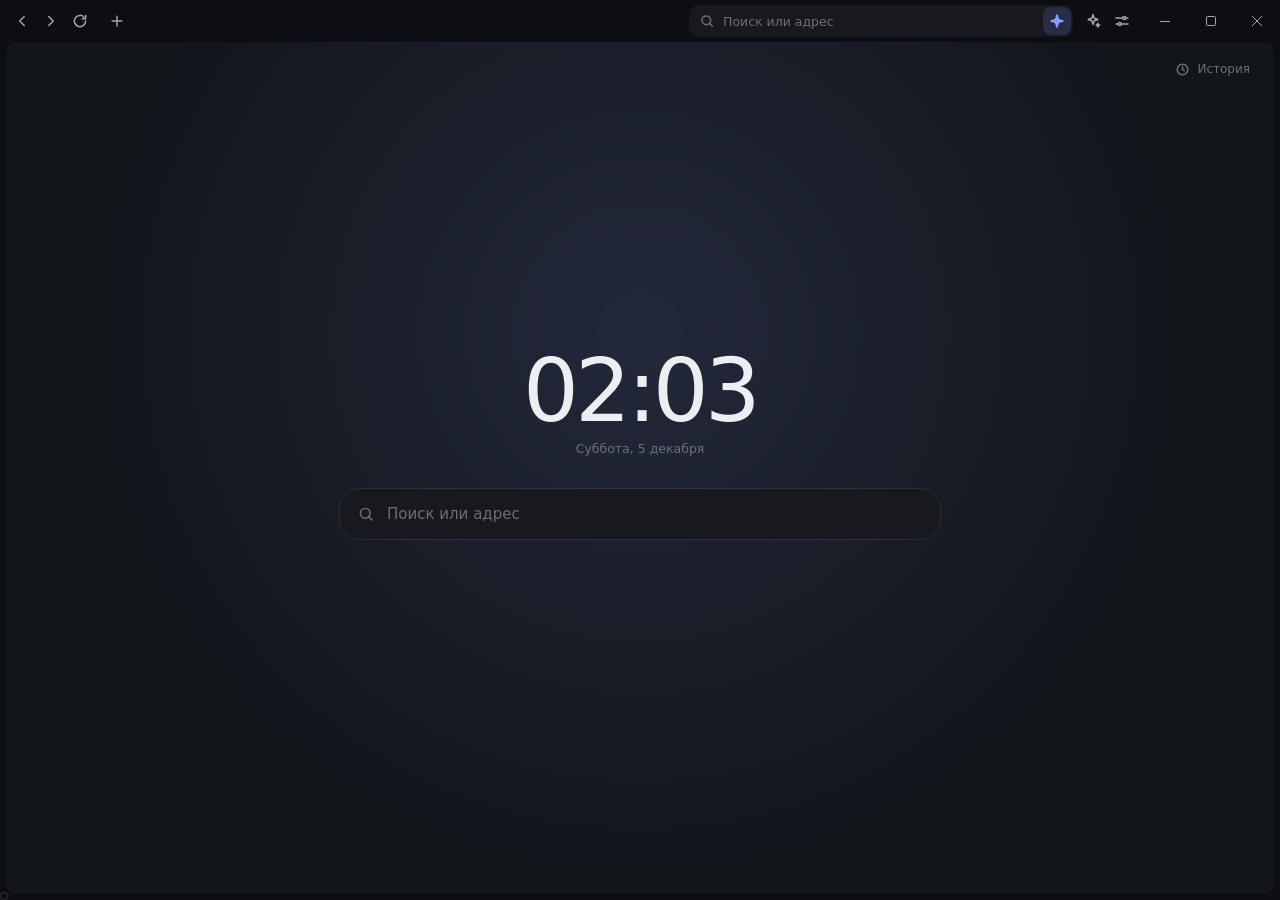
<file: ui/index.html>
<!doctype html>
<html lang="ru" data-mode="dark">
<head>
<meta charset="utf-8">
<meta name="viewport" content="width=device-width, initial-scale=1">
<!-- У интерфейса своя тёмная и светлая тема: принудительное затемнение сайтов его не трогает -->
<meta name="color-scheme" content="light dark">
<title>Axiom</title>
<link rel="stylesheet" href="styles.css">
<link rel="stylesheet" href="history.css">
<link rel="stylesheet" href="tasks.css">
<style id="userCss"></style>
</head>
<body>
<div id="app" class="app" data-layout="one">
  <header class="bar" id="row1" data-drag></header>
  <div class="bar row2" id="row2" data-drag></div>

  <div class="main" id="main">
    <aside class="side" id="side" data-drag>
      <div class="side-top" id="sideTop" data-drag></div>
    </aside>

    <section class="content nt" id="content">
      <div class="newtab" id="newtab">
        <div class="nt-bg"><i class="nt-glow"></i></div>
        <div class="nt-main">
          <div class="clock" id="clock"></div>
          <div class="date" id="date"></div>
          <div class="nt-search" id="ntSearch">
            <span data-i="search"></span>
            <input id="ntInput" type="text" spellcheck="false" autocomplete="off" placeholder="Поиск или адрес" aria-label="Поиск или адрес">
          </div>
          <div class="tiles" id="tiles"></div>
          <div class="nt-empty" id="ntEmpty" hidden></div>
        </div>
        <div class="nt-undo" id="ntUndo" role="status"></div>
      </div>
      <div class="sleeping" id="sleeping">
        <span class="wk-fav" id="wakeFav"></span>
        <span class="wk-name" id="wakeName"></span>
        <span class="wk-note"><span data-i="moon"></span>Просыпается…</span>
      </div>
    </section>

    <div class="resizer" id="aiResizer" title="Потяните, чтобы изменить ширину"></div>
    <aside class="ai" id="ai">
      <div class="ai-head">
        <span class="ai-title"><span data-i="sparkles"></span>AI Mode</span>
        <span class="pdot" id="pdot"></span>
        <span class="grow"></span>
        <button class="ib sm" id="aiPop" title="Открыть во вкладке" data-i="popout"></button>
        <button class="ib sm" id="aiClose" title="Закрыть (Ctrl+K)" data-i="x"></button>
      </div>
      <div class="ai-body" id="aiBody"><div class="ai-skel"><i></i><i></i><i></i><i></i></div></div>
    </aside>

    <section class="sheet" id="sheet" aria-label="Настройки"></section>
  </div>

  <section class="onb" id="onb" aria-label="Добро пожаловать"></section>

  <div class="sug" id="sug" role="listbox"></div>

  <div class="dlp" id="dlp" role="dialog" aria-label="Загрузки">
    <div class="dlp-head">
      <b>Загрузки</b>
      <button class="lnk" data-h="folder" title="Открыть папку «Загрузки»"><span data-i="folder"></span>Папка</button>
      <button class="lnk" id="dlClear" data-h="clear" title="Убрать завершённые из списка">Очистить</button>
    </div>
    <div class="dlp-list" id="dlList"></div>
  </div>

  <div class="dlp upp" id="upp" role="dialog" aria-label="Обновление Axiom"></div>

  <div class="dlp upp ansp" id="ansp" role="dialog" aria-label="Ответ разработчика"></div>

  <div class="dlp trp" id="trp" role="dialog" aria-label="Перевод страницы"></div>

  <div class="dlp xap" id="xap" role="dialog" aria-label="Открыть приложение"></div>

  <div class="dlp xap pmp" id="pmp" role="dialog" aria-label="Запрос разрешения"></div>

  <div class="dlp trp pmc" id="pmc" role="dialog" aria-label="Сведения о сайте"></div>
  <div class="dlp trp abc" id="abc" role="dialog" aria-label="Блокировка рекламы"></div>

  <div class="dlp zmp" id="zmp" role="dialog" aria-label="Масштаб страницы"></div>

  <div class="edge n" data-edge="n"></div><div class="edge s" data-edge="s"></div>
  <div class="edge e" data-edge="e"></div><div class="edge w" data-edge="w"></div>
  <div class="edge ne" data-edge="ne"></div><div class="edge nw" data-edge="nw"></div>
  <div class="edge se" data-edge="se"></div><div class="edge sw" data-edge="sw"></div>
</div>

<!-- Части интерфейса: app.js раскладывает их по строкам или в боковую панель -->
<div id="parts" hidden>
  <div class="nav" id="nav">
    <button class="ib" data-act="back" title="Назад (Alt+←)" data-i="back"></button>
    <button class="ib" data-act="forward" title="Вперёд (Alt+→)" data-i="fwd"></button>
    <button class="ib" data-act="reload" title="Обновить (F5)" data-i="reload"></button>
  </div>
  <div class="tabs" id="tabs" data-drag>
    <div class="tablist" id="tablist" role="tablist" data-drag></div>
    <button class="ib nt-btn" id="newTabBtn" title="Новая вкладка (Ctrl+T)"><span data-i="plus"></span><span class="nt-label">Новая вкладка</span></button>
  </div>
  <div class="omni" id="omni">
    <span class="omni-ic" id="omniIc"></span>
    <span class="omni-field">
      <input id="omniInput" type="text" spellcheck="false" autocomplete="off" placeholder="Поиск или адрес" aria-label="Адресная строка">
      <span class="omni-view" id="omniView"></span>
      <span class="omni-msg" id="omniMsg" role="status"></span>
    </span>
    <button class="ib ab" id="abBtn" hidden></button>
    <button class="ib pm" id="permBtn" hidden></button>
    <button class="ib zm" id="zoomBtn" title="Масштаб" data-i="zoomIn" hidden></button>
    <button class="ib tr" id="trBtn" title="Перевести страницу" data-i="translate" hidden></button>
    <button class="ib awake" id="awakeBtn" title="Не усыплять вкладку" data-i="cup" aria-pressed="false" hidden></button>
    <button class="ib star" id="starBtn" title="Добавить в закладки (Ctrl+D)" data-i="star" aria-pressed="false" hidden></button>
    <button class="ib ds" id="dsBtn" title="Двойной поиск" data-i="spark" aria-pressed="false"></button>
  </div>
  <div class="acts" id="acts">
    <button class="upd ans" id="ansBtn" hidden><span data-i="chat"></span><span class="upd-t">Вам ответили</span></button>
    <button class="upd" id="updBtn" hidden><span data-i="up"></span><span class="upd-t">Обновить</span></button>
    <button class="ib dl" id="dlBtn" title="Загрузки (Ctrl+J)" hidden>
      <span class="dl-rg" aria-hidden="true">
        <svg class="ring" viewBox="0 0 28 28"><circle class="rt" cx="14" cy="14" r="12"/><circle class="rp" cx="14" cy="14" r="12" pathLength="100"/></svg>
        <i class="dl-comet"></i>
      </span>
      <span class="dl-ic" data-i="download"></span>
      <span class="dl-ok" data-i="check" aria-hidden="true"></span>
    </button>
    <span class="pl-acts" id="plActs" hidden></span>
    <button class="ib net" id="netBtn" data-i="net" aria-pressed="false" hidden></button>
    <button class="ib" id="aiBtn" title="AI Mode (Ctrl+K)" data-i="sparkles"></button>
    <button class="ib" id="setBtn" title="Настройки (Ctrl+,)" data-i="sliders"></button>
  </div>
  <div class="wc" id="wc">
    <button data-win="minimize" title="Свернуть" data-cap="min"></button>
    <button data-win="maximize" title="Развернуть" data-cap="max"></button>
    <button data-win="close" class="close" title="Закрыть" data-cap="x"></button>
  </div>
  <div class="grow" id="growA" data-drag></div>
</div>

<script src="icons.js"></script>
<script src="settings.js"></script>
<script src="downloads.js"></script>
<script src="island.js"></script>
<script src="update.js"></script>
<script src="answers.js"></script>
<script src="translate.js"></script>
<script src="zoom.js"></script>
<script src="snapshot.js"></script>
<script src="newtab.js"></script>
<script src="history.js"></script>
<script src="tasks.js"></script>
<script src="tabmenu.js"></script>
<script src="applink.js"></script>
<script src="permissions.js"></script>
<script src="adblock.js"></script>
<script src="plugins.js"></script>
<script src="app.js"></script>
</body>
</html>
</file>
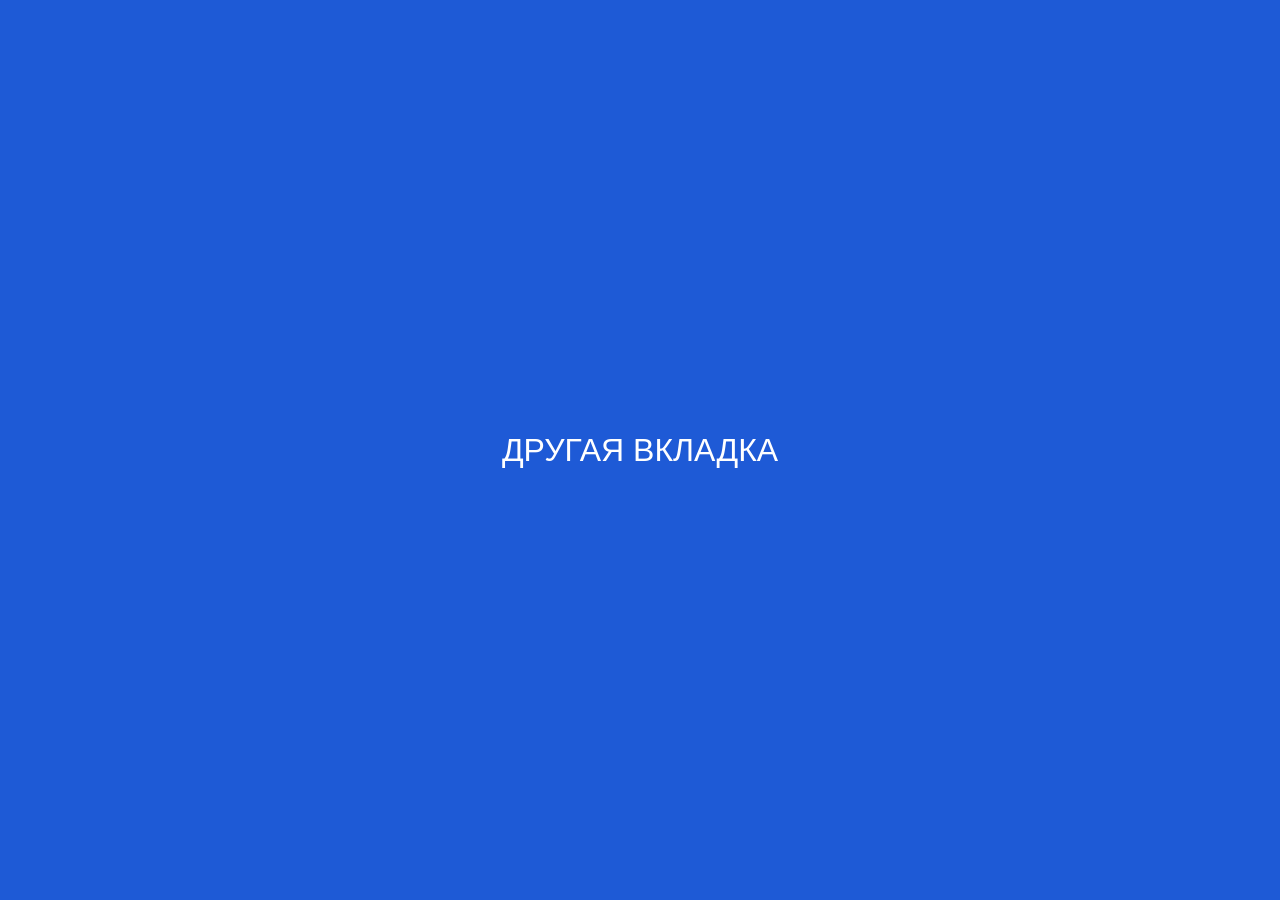
<file: .github/linux-gui/www/other.html>
<!doctype html>
<html lang="ru">
<meta charset="utf-8">
<title>Другая вкладка</title>
<style>html, body { margin: 0; height: 100%; background: #1e5ad6; color: #fff; font: 32px sans-serif; } body { display: grid; place-items: center; }</style>
<body>ДРУГАЯ ВКЛАДКА</body>
</html>
</file>
<file: ui/styles.css>
/* Axiom UI. Вся тема — CSS-переменные: их задаёт app.js из настроек.
   Анимации только на transform/opacity, длительность × --k (0 — выключены). */

*{box-sizing:border-box}
:root{
  --h:265;--c:.012;--acc:#8b9cff;--acc-fg:#0b0b10;
  --r:10px;--gap:6px;--fs:12.5px;--k:1;
  --ai-w:400px;--side-w:228px;--set-w:340px;
  --font:"Segoe UI Variable Text","Segoe UI",system-ui,-apple-system,BlinkMacSystemFont,"SF Pro Text",Roboto,"Helvetica Neue",sans-serif;
  --d1:calc(140ms*var(--k));--d2:calc(240ms*var(--k));--d3:calc(420ms*var(--k));
  --e:cubic-bezier(.22,1,.36,1);--sp:cubic-bezier(.34,1.45,.64,1);
}
[data-mode=dark]{
  --bg:oklch(.165 var(--c) var(--h));--s1:oklch(.215 var(--c) var(--h));--s2:oklch(.265 var(--c) var(--h));--s3:oklch(.32 var(--c) var(--h));
  --t1:oklch(.95 calc(var(--c)/2) var(--h));--t2:oklch(.72 var(--c) var(--h));--t3:oklch(.54 var(--c) var(--h));
  --pg:oklch(.195 var(--c) var(--h));--line:oklch(1 0 0/.07);
  --shadow:0 18px 40px -16px rgb(0 0 0/.6),0 0 0 .5px oklch(1 0 0/.07);
}
[data-mode=light]{
  --bg:oklch(.955 var(--c) var(--h));--s1:oklch(.995 calc(var(--c)/3) var(--h));--s2:oklch(.915 var(--c) var(--h));--s3:oklch(.87 var(--c) var(--h));
  --t1:oklch(.22 var(--c) var(--h));--t2:oklch(.45 var(--c) var(--h));--t3:oklch(.62 var(--c) var(--h));
  --pg:oklch(.995 calc(var(--c)/3) var(--h));--line:oklch(0 0 0/.08);
  --shadow:0 18px 40px -16px rgb(0 0 0/.22),0 0 0 .5px oklch(0 0 0/.07);
}
[data-mode=dark][data-oled=true]{--bg:#000;--s1:#111;--s2:#1c1c1c;--s3:#272727;--pg:#0a0a0a}

html,body{margin:0;height:100%;overflow:hidden}
body{background:var(--bg);color:var(--t1);font:var(--fs)/1.4 var(--font);-webkit-font-smoothing:antialiased;user-select:none;cursor:default;transition:background-color var(--d3),color var(--d3)}
button{font:inherit;color:inherit;background:none;border:0;padding:0;margin:0;cursor:default}
input,textarea,select{font:inherit;color:inherit}
/* Значки: целые размеры (16, 18…), а толщина линии — в пикселях экрана (non-scaling-stroke):
   у значков 12px и 26px она одна и та же и не тоньше пикселя на 100%, 125% и 150%. */
.i{width:16px;height:16px;fill:none;stroke:currentColor;stroke-width:1.5px;stroke-linecap:round;stroke-linejoin:round;flex:none;display:block}
.i>*{vector-effect:non-scaling-stroke}
.grow{flex:1;align-self:stretch}
[hidden]{display:none!important}

@keyframes pop{from{opacity:0;transform:scale(.85)}}
@keyframes rise{from{opacity:0;transform:translateY(4px)}}
@keyframes fade{from{opacity:0}}
@keyframes slide{from{opacity:0;transform:translateX(18px)}}
@keyframes spin{to{transform:rotate(360deg)}}
@keyframes pulse{50%{opacity:.4}}

/* ---------- каркас ---------- */
.app{display:flex;flex-direction:column;height:100vh}
.bar{display:flex;align-items:center;gap:6px;height:42px;padding:0 0 0 8px;min-width:0;flex:none}
.row2{display:none;padding-right:8px}
[data-layout=two] .row2{display:flex;height:40px}
[data-layout=two] #row1{height:38px}
[data-layout=side] .bar{display:none}
.main{flex:1;display:flex;min-height:0;padding:0 var(--gap) var(--gap)}
[data-layout=side] .main{padding-top:var(--gap)}
.side{display:none;flex-direction:column;gap:6px;width:var(--side-w);flex:none;margin-right:var(--gap);min-height:0}
[data-layout=side] .side{display:flex}
.side-top{display:flex;align-items:center;gap:2px;height:32px;flex:none}
.content{position:relative;flex:1;min-width:0;background:var(--pg);border-radius:var(--r);overflow:hidden;transition:background-color var(--d3),border-radius var(--d2),margin-top var(--d3) var(--e)}
/* Панель снизу (одна и две строки): тот же каркас, перевёрнутый — страница сверху,
   под ней адресная строка, у нижнего края окна — вкладки. */
.app[data-bar=bottom]:not([data-layout=side]){flex-direction:column-reverse}
.app[data-bar=bottom]:not([data-layout=side]) .main{padding:var(--gap) var(--gap) 0}

/* ---------- кнопки ---------- */
.nav{display:flex;gap:1px}
.app.no-nav .nav{display:none}
.ib{width:28px;height:28px;display:grid;place-items:center;border-radius:calc(var(--r)*.7);color:var(--t2);flex:none;transition:background-color var(--d1),color var(--d1),transform var(--d1) var(--e)}
.ib:hover{background:var(--s1);color:var(--t1)}
.ib:active{transform:scale(.9)}
.ib.sm{width:24px;height:24px}
.ib.sm .i{width:14px;height:14px}
.ib.on{color:var(--acc)}
/* Открытая панель (ИИ, настройки) — кнопка в цвете акцента и на подложке, как включённые кнопки в адресной строке. */
.acts .ib.on{background:color-mix(in oklab,var(--acc) 16%,transparent)}
.acts .ib.on:hover{background:color-mix(in oklab,var(--acc) 24%,transparent);color:var(--acc)}
/* Панель (навигация, вкладки, адресная строка, ИИ, загрузки, настройки): кнопка 28px, значок 18px. */
.nav .ib>.i,.acts .ib>.i,.dl-ic>.i,.omni .ib>.i,.nt-btn .i{width:18px;height:18px}

/* ---------- вкладки ---------- */
.tabs{display:flex;align-items:center;gap:2px;min-width:0;flex:1 1 auto;align-self:stretch}
.tablist{display:flex;align-items:center;gap:2px;min-width:0;flex:0 1 auto}
.tab{position:relative;display:flex;align-items:center;gap:7px;height:30px;padding:0 5px 0 9px;border-radius:calc(var(--r)*.8);color:var(--t2);flex:0 1 190px;width:190px;max-width:190px;min-width:34px;white-space:nowrap;overflow:hidden;transition:max-width var(--d3) var(--e),background-color var(--d2),color var(--d2),opacity var(--d2),transform var(--d2) var(--e)}
.tab:hover{background:color-mix(in oklab,var(--s1) 55%,transparent);color:var(--t1)}
.tab.on{background:var(--s1);color:var(--t1)}
.tab.in{animation:pop var(--d3) var(--sp) both}
.tab.out{max-width:0!important;min-width:0!important;padding:0!important;opacity:0;transform:scale(.85);pointer-events:none}
.tab.drag{z-index:2;background:var(--s2);box-shadow:var(--shadow);transition:none}
.tt{flex:1;min-width:0;overflow:hidden;text-overflow:ellipsis}
.favslot{display:contents}
.fav{position:relative;width:16px;height:16px;border-radius:5px;display:grid;place-items:center;font-size:10px;font-weight:600;color:#fff;background:var(--f,var(--s3));flex:none;overflow:hidden;transition:filter var(--d3),opacity var(--d3)}
.fav img{position:absolute;inset:0;width:100%;height:100%;object-fit:contain;opacity:0;transition:opacity var(--d2)}
.fav.ok{background:transparent}
.fav.ok img{opacity:1}
.fav.ok b{display:none}
.fav .i{width:12px;height:12px;stroke:#fff}
.fav.set{background:transparent}
.fav.set .i{width:15px;height:15px;stroke:var(--acc)}
.tab.zz .fav{filter:grayscale(1);opacity:.45}
.tab.ld .fav{background:transparent;border:1.5px solid var(--s3);border-top-color:var(--acc);border-radius:50%;animation:spin .8s linear infinite}
.tab.ld .fav>*{visibility:hidden}
.tx{width:20px;height:20px;border-radius:6px;display:grid;place-items:center;color:var(--t3);opacity:0;flex:none;transition:opacity var(--d1),background-color var(--d1),color var(--d1)}
.tx .i{width:12px;height:12px}
.tab:hover .tx,.tab.on .tx{opacity:1}
.tx:hover{background:var(--s3);color:var(--t1)}
[data-layout=one] .tab:not(.on){max-width:36px}
[data-layout=one] .tab:not(.on) .tx{display:none}
.nt-btn{width:auto;min-width:28px;padding:0 6px;gap:7px;display:flex}
.nt-label{display:none}
[data-layout=side] .tabs{flex-direction:column;align-items:stretch;flex:1 1 auto;min-height:0;overflow-y:auto;overflow-x:hidden;align-self:auto}
[data-layout=side] .tablist{flex-direction:column;align-items:stretch}
[data-layout=side] .tab{width:auto;max-width:none;height:32px;flex:none}
[data-layout=side] .nt-btn{justify-content:flex-start;height:32px;padding:0 9px}
[data-layout=side] .nt-label{display:inline}

/* ---------- адресная строка ---------- */
/* Ширина в целых пикселях (round): от дробной ширины строки значки и текст в ней сидели на полупикселе. */
.omni{position:relative;display:flex;align-items:center;height:32px;padding:0 2px 0 10px;background:var(--s1);border-radius:var(--r);color:var(--t2);min-width:0;flex:0 0 clamp(220px,30vw,440px);flex-basis:clamp(220px,round(30vw,1px),440px);transition:flex-basis var(--d3) var(--e),box-shadow var(--d2),background-color var(--d3)}
.omni.focus{flex-basis:clamp(300px,44vw,640px);flex-basis:clamp(300px,round(44vw,1px),640px);box-shadow:0 0 0 1.5px color-mix(in oklab,var(--acc) 70%,transparent)}
.omni.nf{box-shadow:0 0 0 1.5px #e5484d}
[data-layout=two] .omni{flex:1 1 auto;max-width:820px;margin:0 auto}
[data-layout=side] .omni{flex:none}
.omni-ic{display:grid;place-items:center;color:var(--t3);flex:none}
/* Поле: ввод, а поверх него — домен (.omni-view) или короткое сообщение (.omni-msg).
   Кнопки справа в поле не входят, поэтому текст не заходит под них, сколько бы их ни было. */
.omni-field{position:relative;flex:1;min-width:0;align-self:stretch;display:flex;margin:0 4px 0 8px}
#omniInput{flex:1;width:100%;min-width:0;height:100%;border:0;outline:0;background:transparent;color:var(--t1);user-select:text;padding:0}
#omniInput::placeholder{color:var(--t3)}
.omni.focus #omniInput::selection{background:color-mix(in oklab,var(--acc) 34%,transparent);color:var(--t1)}
.omni-view{position:absolute;inset:0;display:flex;align-items:center;justify-content:center;gap:1px;pointer-events:none;white-space:nowrap;overflow:hidden;color:var(--t1)}
.omni-view .p{color:var(--t3);overflow:hidden;text-overflow:ellipsis;min-width:0}
.omni.focus .omni-view,.omni.empty .omni-view,.omni.find .omni-view,.omni.draft .omni-view{display:none}
.omni:not(.focus):not(.empty):not(.find):not(.draft) #omniInput{color:transparent}
/* Сообщение: появляется быстро, держится около секунды и плавно гаснет (время — в app.js). */
.omni-msg{position:absolute;inset:0;display:block;line-height:32px;text-align:center;background:var(--s1);color:var(--t1);pointer-events:none;white-space:nowrap;overflow:hidden;text-overflow:ellipsis;opacity:0;visibility:hidden;transition:opacity calc(400ms*var(--k)) ease-in-out,visibility 0s calc(400ms*var(--k))}
.omni-msg.on{opacity:1;visibility:visible;transition:opacity calc(120ms*var(--k)) var(--e)}
/* Кнопки в строке: выключенные приглушены, включённые — в цвете акцента. */
.omni .ib{color:var(--t3);border-radius:calc(var(--r) - 2px)}
.omni .ib:hover{background:var(--s2);color:var(--t1)}
.omni .ib.on{color:var(--acc)}
.omni.find .ds{display:none}

.acts{display:flex;gap:1px}
.app.no-ai-btn #aiBtn{display:none}
[data-layout=side] .acts{justify-content:flex-start;padding:2px 0}

.wc{display:flex;align-self:stretch}
.wc button{width:46px;display:grid;place-items:center;color:var(--t2);transition:background-color var(--d1),color var(--d1)}
.wc button:hover{background:var(--s1);color:var(--t1)}
.wc .close:hover{background:#c42b1c;color:#fff}
.wc .i.cap{stroke-linecap:butt;stroke-linejoin:miter}
.wc .i.cap>*{vector-effect:none}
[data-layout=side] .wc{align-self:center}
[data-layout=side] .wc button{width:30px;height:30px;border-radius:calc(var(--r)*.7)}

/* ---------- подсказки ---------- */
.sug{position:fixed;z-index:20;display:flex;flex-direction:column;padding:5px;background:var(--s1);border-radius:calc(var(--r) + 2px);box-shadow:var(--shadow);opacity:0;transform:translateY(-4px) scale(.985);transform-origin:top center;pointer-events:none;transition:opacity var(--d2) var(--e),transform var(--d2) var(--e)}
.sug.up{transform:translateY(4px) scale(.985);transform-origin:bottom center}
.sug.on{opacity:1;transform:none;pointer-events:auto}
.si{display:flex;align-items:center;gap:10px;height:34px;padding:0 10px;border-radius:calc(var(--r)*.75);color:var(--t2);min-width:0}
.si .i{color:var(--t3)}
.st{color:var(--t1);white-space:nowrap;overflow:hidden;text-overflow:ellipsis;flex:0 1 auto;max-width:60%}
.ss{color:var(--t3);white-space:nowrap;overflow:hidden;text-overflow:ellipsis;flex:1 1 0;min-width:0}
.si.q .st{max-width:none;flex:1 1 auto}
.si.q .st{color:var(--t2)}
.si.q .st b{font-weight:650;color:var(--t1)}
.si kbd{font:inherit;font-size:11px;color:var(--t3);flex:none}
.si.on{background:var(--s2)}
.si.on .i{color:var(--acc)}
.sug.anim .si{animation:rise var(--d2) var(--e) both}
.sug.anim .si:nth-child(2){animation-delay:calc(25ms*var(--k))}
.sug.anim .si:nth-child(3){animation-delay:calc(50ms*var(--k))}
.sug.anim .si:nth-child(4){animation-delay:calc(75ms*var(--k))}
.sug.anim .si:nth-child(5){animation-delay:calc(100ms*var(--k))}
.sug.anim .si:nth-child(n+6){animation-delay:calc(125ms*var(--k))}

/* ---------- новая вкладка (ui/newtab.js) ---------- */
/* Подложка плиток контрастна теме: на тёмной она светлая, и тёмные значки (GitHub, X, Vercel) видны.
   Размеры — от области новой вкладки (контейнер nt): она бывает узкой рядом с панелью ИИ и низкой в маленьком окне. */
.newtab{
  --nt-plate:oklch(.93 calc(var(--c)/2) var(--h));--nt-ring:0 1px 2px rgb(0 0 0/.3);--nt-lift:0 14px 24px -10px rgb(0 0 0/.65);
  --nt-field:var(--s1);--nt-field-sh:0 0 0 1px var(--line);--nt-glow:17%;
  position:absolute;inset:0;display:none;flex-direction:column;align-items:center;padding:20px 20px calc(20px + 6vh);overflow:hidden auto;container:nt/size}
/* OLED: свечение меньше и слабее — края остаются чёрными. */
[data-mode=dark][data-oled=true] .newtab{--nt-plate:oklch(.9 0 0);--nt-glow:10%;--nt-glow-w:min(760px,120%)}
[data-mode=light] .newtab{
  --nt-plate:#fff;--nt-ring:0 0 0 1px var(--line),0 2px 6px -2px rgb(0 0 0/.12);--nt-lift:0 0 0 1px var(--line),0 14px 22px -10px rgb(0 0 0/.25);
  --nt-field:#fff;--nt-field-sh:0 0 0 1px var(--line),0 8px 22px -14px rgb(0 0 0/.22);--nt-glow:12%}
.content.nt .newtab{display:flex;animation:fade var(--d3) var(--e) both}
.newtab::-webkit-scrollbar{width:10px}
.newtab::-webkit-scrollbar-thumb{background:var(--s3);border-radius:5px;border:3px solid transparent;background-clip:padding-box}
/* Свечение акцентом, как на экране приветствия. Проявляется один раз при открытии и
   чуть разгорается, пока печатают: без бесконечной анимации, окно не перерисовывается зря. */
.nt-bg{position:absolute;inset:0;overflow:hidden;pointer-events:none;animation:fade calc(1600ms*var(--k)) var(--e) both}
@keyframes ntGlow{from{transform:scale(.8)}}
.nt-glow{position:absolute;left:50%;top:34%;width:var(--nt-glow-w,min(1100px,170%));aspect-ratio:1;translate:-50% -50%;border-radius:50%;background:radial-gradient(closest-side,color-mix(in oklab,var(--acc) var(--nt-glow),transparent),transparent);opacity:.85;animation:ntGlow calc(1600ms*var(--k)) var(--e) both;transition:opacity var(--d3),scale calc(900ms*var(--k)) var(--e)}
.newtab:has(#ntInput:focus) .nt-glow{opacity:1;scale:1.06}
.nt-main{position:relative;display:flex;flex-direction:column;align-items:center;width:100%;margin:auto 0}
.clock{font-size:clamp(40px,min(max(10cqw,50px),14cqh),88px);font-weight:300;letter-spacing:-.045em;font-variant-numeric:tabular-nums;line-height:1.08}
.date{margin-top:2px;color:var(--t3)}
.date::first-letter{text-transform:uppercase}
.nt-search{display:flex;align-items:center;gap:12px;width:min(600px,100%);height:50px;margin-top:clamp(16px,4.5cqh,32px);padding:0 18px 0 17px;border-radius:calc(var(--r) + 10px);background:var(--nt-field);box-shadow:var(--nt-field-sh);color:var(--t3);cursor:text;transition:box-shadow var(--d2),background-color var(--d3)}
.nt-search:focus-within{box-shadow:0 0 0 1.5px color-mix(in oklab,var(--acc) 75%,transparent),0 14px 34px -18px color-mix(in oklab,var(--acc) 60%,transparent)}
.nt-search .i{width:18px;height:18px;transition:color var(--d2)}
.nt-search:focus-within .i{color:var(--acc)}
#ntInput{flex:1;min-width:0;height:100%;border:0;outline:0;background:transparent;color:var(--t1);font-size:calc(var(--fs) + 2.5px);padding:0;user-select:text}
#ntInput::placeholder{color:var(--t3)}
.tiles{display:flex;flex-wrap:wrap;justify-content:center;gap:6px 8px;width:min(100%,calc(4*var(--tw) + 3*8px));margin-top:clamp(14px,4.5cqh,34px);--tw:88px;--pw:60px}
.tiles:empty{display:none}
.tile{position:relative;width:var(--tw)}
.tile.in{animation:pop var(--d3) var(--sp) both}
.tile.out{opacity:0;transform:scale(.8);pointer-events:none;transition:opacity var(--d2),transform var(--d2) var(--e)}
.tile-go{display:flex;flex-direction:column;align-items:center;gap:8px;width:100%;padding:6px 0 5px;border-radius:var(--r);color:var(--t2);font-size:11.5px;outline:0}
.plate{position:relative;display:grid;place-items:center;width:var(--pw);height:var(--pw);border-radius:calc(var(--r) + 8px);background:var(--nt-plate);box-shadow:var(--nt-ring);transition:transform var(--d2) var(--sp),box-shadow var(--d2)}
.plate b{font-size:calc(var(--pw)*.4);font-weight:650;line-height:1;color:var(--f)}
.plate img{position:absolute;width:calc(var(--pw)/2);height:calc(var(--pw)/2);object-fit:contain;opacity:0;transition:opacity var(--d2)}
.plate.lo img{width:calc(var(--pw)*.4);height:calc(var(--pw)*.4)}
.plate.ok b{visibility:hidden}
.plate.ok img{opacity:1}
.plate.now img{transition:none}
.tl{max-width:calc(var(--tw) - 4px);overflow:hidden;text-overflow:ellipsis;white-space:nowrap;transition:color var(--d1)}
.tile:hover .plate,.tile-go:focus-visible .plate{transform:translateY(-3px);box-shadow:var(--nt-lift)}
.tile-go:focus-visible .plate{box-shadow:var(--nt-lift),0 0 0 2px var(--acc)}
.tile:hover .tl,.tile-go:focus-visible .tl{color:var(--t1)}
.tile-go:active .plate{transform:translateY(-1px) scale(.95);transition-duration:var(--d1)}
.tile-x{position:absolute;top:-1px;right:calc((var(--tw) - var(--pw))/2 - 10px);width:22px;height:22px;display:grid;place-items:center;border-radius:50%;background:var(--s2);color:var(--t2);box-shadow:0 0 0 2px var(--pg),0 2px 6px rgb(0 0 0/.2);opacity:0;transform:scale(.5);pointer-events:none;transition:opacity var(--d1),transform var(--d2) var(--sp),background-color var(--d1),color var(--d1)}
.tile-x .i{width:11px;height:11px;stroke-width:2.2}
.tile:hover .tile-x,.tile-x:focus-visible{opacity:1;transform:translateY(-3px);pointer-events:auto}
.tile-x:hover{background:var(--s3);color:var(--t1)}
.nt-empty{display:flex;flex-direction:column;align-items:center;gap:14px;margin-top:clamp(18px,5cqh,38px);animation:rise var(--d3) var(--e) both}
.nt-imp{display:inline-flex;align-items:center;gap:9px;height:38px;padding:0 17px 0 14px;border-radius:999px;background:color-mix(in oklab,var(--acc) 14%,transparent);color:var(--acc);font-weight:550;transition:background-color var(--d1),transform var(--d1) var(--e),opacity var(--d1)}
.nt-imp:hover{background:color-mix(in oklab,var(--acc) 22%,transparent)}
.nt-imp:active{transform:scale(.97)}
.nt-imp .i{width:16px;height:16px}
.nt-imp.busy{opacity:.75;pointer-events:none}
.nt-imp.busy .i{animation:pulse calc(1000ms*max(var(--k),.5)) ease-in-out infinite}
.nt-alt{margin-top:-8px;padding:2px 6px;border-radius:6px;color:var(--t3);font-size:11.5px;transition:color var(--d1)}
.nt-alt:hover{color:var(--t1)}
.nt-note{max-width:440px;color:var(--t2);text-align:center;font-size:12px;line-height:1.45}
.nt-keys{display:flex;flex-wrap:wrap;justify-content:center;gap:6px 22px;color:var(--t3);font-size:12px}
.nt-keys span{display:inline-flex;align-items:center;gap:3px}
.nt-keys kbd{margin:0;min-width:22px;height:20px;padding:0 5px;font-size:10.5px;color:var(--t2)}
.nt-keys kbd+kbd{margin-right:5px}
.nt-undo{position:absolute;left:50%;bottom:18px;display:flex;align-items:center;gap:8px;height:36px;padding:0 4px 0 14px;border-radius:999px;background:var(--s2);color:var(--t2);box-shadow:var(--shadow);white-space:nowrap;translate:-50% 0;opacity:0;transform:translateY(10px);pointer-events:none;transition:opacity var(--d2),transform var(--d2) var(--e)}
.nt-undo.on{opacity:1;transform:none;pointer-events:auto}
.nt-undo button{height:28px;padding:0 12px;border-radius:999px;color:var(--acc);font-weight:600;transition:background-color var(--d1)}
.nt-undo button:hover{background:color-mix(in oklab,var(--acc) 14%,transparent)}
/* Низкое окно: плитки мельче, без подписей и в один ряд, если влезают. */
@container nt (max-height:430px){
  .tiles{--tw:64px;--pw:52px;gap:6px;width:min(100%,calc(8*var(--tw) + 7*6px))}
  .tl{display:none}
  .tile-go{padding:5px 0 3px}
  .nt-search{height:44px}
}
/* Совсем низкое: один ряд плиток, что не влезло — не показываем. */
@container nt (max-height:300px){
  .tiles{max-height:72px;padding-top:6px;overflow:hidden;margin-top:4px}
  .nt-search{margin-top:12px}
}
/* Узко (рядом открыта панель ИИ): плитки чуть меньше, всё ещё по четыре в ряд. */
@container nt (max-width:440px){
  .tiles{--tw:74px;--pw:54px}
  .nt-search{height:46px;padding:0 14px}
}
.sleeping{position:absolute;inset:0;display:none;flex-direction:column;align-items:center;justify-content:center;gap:10px;padding:24px 24px 6vh;color:var(--t3);text-align:center}
.content.zz .sleeping{display:flex;animation:fade var(--d3) both}
.wk-fav .fav{width:44px;height:44px;border-radius:13px;font-size:18px}
.wk-fav .fav .i{width:22px;height:22px}
.wk-name{max-width:min(460px,100%);color:var(--t1);font-size:calc(var(--fs)*1.2);font-weight:500;overflow:hidden;text-overflow:ellipsis;white-space:nowrap}
.wk-note{display:flex;align-items:center;gap:6px;animation:pulse calc(1.6s*var(--k)) ease-in-out infinite}

/* ---------- панель ИИ ---------- */
.resizer{width:var(--gap);min-width:6px;flex:none;cursor:col-resize;display:none;position:relative}
.resizer::after{content:"";position:absolute;top:50%;left:50%;width:3px;height:36px;margin:-18px 0 0 -1.5px;border-radius:2px;background:var(--s3);opacity:0;transition:opacity var(--d1)}
.resizer:hover::after,.resizer.drag::after{opacity:1}
.app.ai-open .resizer{display:block}
.ai{display:none;flex-direction:column;width:min(var(--ai-w),65vw);flex:none;background:var(--s1);border-radius:var(--r);overflow:hidden;min-height:0}
.app.ai-open .ai{display:flex;animation:slide var(--d3) var(--e) both}
.ai-head{display:flex;align-items:center;gap:7px;height:36px;padding:0 6px 0 12px;color:var(--t2);flex:none}
.ai-title{display:flex;align-items:center;gap:7px;color:var(--t1)}
.ai-title .i{color:var(--acc)}
.pdot{width:6px;height:6px;border-radius:50%;background:var(--t3);transition:background-color var(--d2)}
.pdot.on{background:#2fb67c}
.pdot.down{background:#e5484d}
.ai-body{position:relative;flex:1;min-height:0;margin:0 4px 4px;border-radius:calc(var(--r) - 3px);background:var(--pg)}
.ai-skel{position:absolute;inset:18px;display:flex;flex-direction:column;gap:12px}
.ai-skel i{height:8px;border-radius:4px;background:var(--s2);animation:pulse 1.2s ease-in-out infinite}
.ai-body.ready .ai-skel{display:none}
.ai-skel i:nth-child(1){width:70%}.ai-skel i:nth-child(2){width:92%}.ai-skel i:nth-child(3){width:84%}.ai-skel i:nth-child(4){width:48%}

/* ---------- общие элементы управления ---------- */
.srow{display:flex;align-items:center;justify-content:space-between;gap:20px;min-height:62px;padding:12px 0}
.srow.col{flex-direction:column;align-items:stretch;justify-content:center;gap:12px;padding:14px 0 16px}
.card .srow+.srow{border-top:1px solid var(--line)}
.sl{display:flex;flex-direction:column;gap:3px;min-width:0}
.sl b{font-weight:500;font-size:calc(var(--fs) + 1.5px);color:var(--t1)}
.sl small,.ln small{color:var(--t3);font-size:12px;line-height:1.4}
.sc{display:flex;align-items:center;gap:12px;flex:none}
.inline{display:flex;gap:8px;flex:1}
.sheet input[type=text],.onb input[type=text],.sheet textarea,.sheet select{height:36px;background:var(--bg);border:0;border-radius:calc(var(--r)*.75);padding:0 12px;outline:0;box-shadow:inset 0 0 0 1px var(--line);transition:box-shadow var(--d1);user-select:text;min-width:0}
.sheet select{min-width:160px;padding:0 8px 0 12px}
.sheet input[type=text]:hover,.onb input[type=text]:hover,.sheet textarea:hover,.sheet select:hover{box-shadow:inset 0 0 0 1px var(--s3)}
.sheet input[type=text]:focus,.onb input[type=text]:focus,.sheet textarea:focus,.sheet select:focus{box-shadow:inset 0 0 0 2px var(--acc)}
.sheet input[type=text].bad{box-shadow:inset 0 0 0 2px #e5484d}
.inline input[type=text]{flex:1;width:100%}
.sheet textarea{height:auto;padding:10px 12px;width:100%;min-height:110px;resize:vertical;font:12px/1.55 ui-monospace,"Cascadia Code",Consolas,monospace}
.sheet .css-cut{display:block;margin-top:6px;color:var(--t3);font-size:.92em}
/* Ползунок: толстая дорожка, заливка акцентом, над бегунком — пузырёк со значением. */
.rng{position:relative;display:inline-flex;align-items:center;flex:none}
input[type=range]{-webkit-appearance:none;appearance:none;width:200px;height:28px;background:transparent;margin:0;outline:0}
input[type=range]::-webkit-slider-runnable-track{height:6px;border-radius:3px;background:linear-gradient(90deg,var(--acc),var(--acc)) 0/var(--fill,0%) 100% no-repeat,var(--s3)}
input[type=range]::-webkit-slider-thumb{-webkit-appearance:none;width:20px;height:20px;margin-top:-7px;border-radius:50%;background:#fff;box-shadow:0 0 0 1px rgb(0 0 0/.08),0 1px 4px rgb(0 0 0/.35);transition:transform var(--d1) var(--sp),box-shadow var(--d1)}
input[type=range]:hover::-webkit-slider-thumb,.rng.drag input::-webkit-slider-thumb{box-shadow:0 0 0 1px rgb(0 0 0/.08),0 1px 4px rgb(0 0 0/.35),0 0 0 7px color-mix(in oklab,var(--acc) 24%,transparent)}
.rng.drag input::-webkit-slider-thumb{transform:scale(1.1)}
input[type=range]:focus-visible::-webkit-slider-thumb{box-shadow:0 0 0 2px var(--s1),0 0 0 4px var(--acc)}
input.hue::-webkit-slider-runnable-track{background:linear-gradient(90deg,oklch(.7 .15 0),oklch(.7 .15 60),oklch(.7 .15 120),oklch(.7 .15 180),oklch(.7 .15 240),oklch(.7 .15 300),oklch(.7 .15 360))}
output{min-width:40px;text-align:right;color:var(--t2);font-variant-numeric:tabular-nums}
.bub{position:absolute;bottom:calc(50% + 17px);left:calc(10px + (100% - 20px)*var(--p,0));min-width:0;padding:4px 9px;border-radius:8px;background:var(--acc);color:var(--acc-fg);font:600 12px/1.25 var(--font);text-align:center;white-space:nowrap;font-variant-numeric:tabular-nums;box-shadow:0 6px 16px -6px rgb(0 0 0/.5);pointer-events:none;opacity:0;transform:translateX(-50%) translateY(5px) scale(.8);transform-origin:50% 100%;transition:opacity var(--d1),transform var(--d2) var(--sp);z-index:3}
.bub::after{content:"";position:absolute;left:50%;top:100%;margin-left:-5px;border:5px solid transparent;border-bottom:0;border-top-color:var(--acc)}
.rng:hover .bub,.rng.drag .bub,.rng:has(input:focus-visible) .bub{opacity:1;transform:translateX(-50%)}
/* Переключатель: выкл — контур и маленький серый кружок, вкл — заливка акцентом и контрастный кружок. */
.tg{-webkit-appearance:none;appearance:none;position:relative;flex:none;margin:0;width:46px;height:28px;border-radius:14px;background:var(--s2);box-shadow:inset 0 0 0 2px var(--t3);outline:0;transition:background-color var(--d2),box-shadow var(--d2)}
.tg::after{content:"";position:absolute;top:5px;left:5px;width:18px;height:18px;border-radius:50%;background:var(--t3);transform:scale(.72);transition:transform var(--d2) var(--sp),background-color var(--d2)}
.tg:hover::after{transform:scale(.84)}
.tg:checked{background:var(--acc);box-shadow:inset 0 0 0 2px var(--acc)}
.tg:checked::after{background:var(--acc-fg);transform:translateX(18px);box-shadow:0 1px 3px rgb(0 0 0/.25)}
.tg:focus-visible,.seg button:focus-visible,.chip:focus-visible,.ssec .btn:focus-visible{outline:2px solid var(--acc);outline-offset:2px}
.seg{display:inline-flex;gap:2px;padding:3px;background:var(--bg);border-radius:calc(var(--r) + 1px);box-shadow:inset 0 0 0 1px var(--line)}
.seg button{height:32px;padding:0 14px;border-radius:calc(var(--r)*.75);color:var(--t2);font-weight:500;transition:background-color var(--d1),color var(--d1)}
.seg button:hover{background:var(--s2);color:var(--t1)}
.seg button.on{background:var(--acc);color:var(--acc-fg)}
/* Пилюли выбора (поисковая система): выбранная залита акцентом и с галочкой. */
.chips{display:flex;flex-wrap:wrap;gap:6px}
.chip{display:inline-flex;align-items:center;gap:6px;height:34px;padding:0 13px;border-radius:99px;background:var(--bg);color:var(--t2);font-weight:500;box-shadow:inset 0 0 0 1px var(--line);transition:background-color var(--d1),color var(--d1),box-shadow var(--d1),transform var(--d1) var(--e)}
.chip .i{display:none;width:15px;height:15px;stroke-width:2.4;margin-left:-3px}
.chip:hover{background:var(--s2);color:var(--t1)}
.chip:active{transform:scale(.97)}
.chip.open{color:var(--t1);box-shadow:inset 0 0 0 1.5px var(--acc)}
.chip.on{background:var(--acc);color:var(--acc-fg);box-shadow:none}
.chip.on .i{display:block}
.ua-str{display:block;padding:8px 10px;border-radius:8px;background:var(--bg);box-shadow:inset 0 0 0 1px var(--line);font:11.5px/1.5 ui-monospace,"Cascadia Mono",Consolas,"DejaVu Sans Mono",monospace;color:var(--t2);word-break:break-all;user-select:all;cursor:text}
.btn{display:inline-flex;align-items:center;justify-content:center;gap:7px;height:32px;padding:0 14px;border-radius:calc(var(--r)*.75);background:var(--s2);color:var(--t1);white-space:nowrap;transition:background-color var(--d1),transform var(--d1) var(--e),opacity var(--d1)}
.btn:hover{background:var(--s3)}
.btn:active{transform:scale(.97)}
.btn.primary{background:var(--acc);color:var(--acc-fg)}
.btn.primary:hover{background:color-mix(in oklab,var(--acc) 88%,var(--t1))}
.btn.ghost{background:transparent;color:var(--t2)}
.btn.ghost:hover{background:var(--s2);color:var(--t1)}
.btn.big{height:42px;padding:0 22px;font-size:14px;border-radius:var(--r)}
.btn:disabled{opacity:.6}
.btn .i{width:16px;height:16px}
.btn.busy{pointer-events:none;color:transparent;position:relative}
.btn.busy::after{content:"";position:absolute;width:14px;height:14px;border-radius:50%;border:2px solid currentColor;border-color:var(--acc-fg) var(--acc-fg) transparent transparent;animation:spin .7s linear infinite}
.btns{display:flex;flex-wrap:wrap;gap:8px;margin-top:10px}
kbd{display:inline-grid;place-items:center;min-width:24px;height:22px;padding:0 6px;margin:0 2px;border-radius:6px;background:var(--s2);box-shadow:inset 0 -1.5px 0 var(--s3);color:var(--t1);font:500 11px/1 var(--font)}
.swatches{display:flex;gap:9px;align-items:center}
.sw{position:relative;width:26px;height:26px;border-radius:50%;background:var(--sw);box-shadow:inset 0 0 0 1px rgb(127 127 127/.3);transition:transform var(--d1) var(--sp);flex:none}
.sw:hover{transform:scale(1.12)}
.sw.on{box-shadow:0 0 0 2px var(--s1),0 0 0 4px var(--sw)}
.sw.own{overflow:hidden;background:conic-gradient(#f55,#fd4,#5d5,#4dd,#55f,#d4d,#f55)}
.sw.own input{position:absolute;inset:-4px;width:calc(100% + 8px);height:calc(100% + 8px);opacity:0;border:0;padding:0}
.pill-v{padding:7px 13px;border-radius:99px;background:var(--s2);color:var(--t1);font-weight:500}
.ssec .btn:not(.big),.onb-cardw .btn{height:36px;padding:0 16px}

/* ---------- карточки тем и раскладок ---------- */
.presets{display:grid;grid-template-columns:repeat(3,1fr);gap:10px}
.preset{display:flex;flex-direction:column;gap:8px;padding:7px;border-radius:calc(var(--r) + 2px);background:var(--bg);color:var(--t1);text-align:left;box-shadow:inset 0 0 0 1px var(--line);transition:box-shadow var(--d2),transform var(--d2) var(--e)}
.preset:hover{transform:translateY(-2px)}
.preset.on{box-shadow:inset 0 0 0 2px var(--acc)}
.pv{display:flex;align-items:stretch;gap:4px;height:58px;padding:5px;border-radius:calc(var(--r)*.8);background:var(--bg);overflow:hidden}
.preset.big .pv{height:76px}
.pv .a{flex:0 0 26%;display:flex;flex-direction:column;gap:4px;padding:4px;border-radius:5px;background:var(--s1)}
.pv .a b{height:5px;border-radius:3px;background:var(--s3)}
.pv .a b:first-child{background:var(--acc);opacity:.85}
.pv .b{flex:1;display:flex;flex-direction:column;gap:5px;padding:7px;border-radius:5px;background:var(--pg)}
.pv .b b{height:5px;border-radius:3px;background:var(--s2)}
.pv .b b:last-child{width:60%}
.pv{position:relative}
.pv .c{position:absolute;right:9px;bottom:9px;width:10px;height:10px;border-radius:50%;background:var(--acc)}
.pn{display:flex;align-items:center;justify-content:space-between;font-size:12px;padding:0 3px 1px}
.pn .ok{display:grid;place-items:center;width:16px;height:16px;border-radius:50%;background:var(--acc);color:var(--acc-fg);opacity:0;transform:scale(.4);transition:opacity var(--d2),transform var(--d2) var(--sp)}
.pn .ok .i{width:12px;height:12px;stroke-width:1.75px}
.preset.on .ok{opacity:1;transform:none}
.lcards{display:grid;grid-template-columns:repeat(3,1fr);gap:10px}
.lcard{display:flex;flex-direction:column;gap:10px;padding:10px;border-radius:calc(var(--r) + 2px);background:var(--bg);text-align:left;box-shadow:inset 0 0 0 1px var(--line);transition:box-shadow var(--d2),transform var(--d2) var(--e)}
.lcard:hover{transform:translateY(-2px)}
.lcard.on{box-shadow:inset 0 0 0 2px var(--acc)}
.ln{display:flex;flex-direction:column;gap:3px}
.ln b{font-weight:500}
.lmini{position:relative;height:74px;border-radius:calc(var(--r)*.8);background:var(--s1);overflow:hidden}
.lmini i{position:absolute;border-radius:4px;transition:all var(--d3) var(--e)}
.lmini .t{left:6px;right:6px;top:6px;height:9px;background:var(--s3)}
.lmini .s{display:none}
.lmini .p{left:6px;right:6px;top:21px;bottom:6px;background:var(--pg)}
.lmini[data-l=two] .t{height:6px}
.lmini[data-l=two] .p{top:26px}
.lmini[data-l=two]::after{content:"";position:absolute;left:30%;right:30%;top:15px;height:7px;border-radius:4px;background:var(--s2)}
.lmini[data-l=side] .t{display:none}
.lmini[data-l=side] .s{display:block;left:6px;top:6px;bottom:6px;width:26%;background:var(--s3)}
.lmini[data-l=side] .p{left:calc(26% + 12px);top:6px}
/* Панель снизу — и на карточках одной и двух строк. */
[data-bar=bottom] .lmini[data-l=one] .t{top:calc(100% - 15px)}
[data-bar=bottom] .lmini[data-l=one] .p{top:6px;bottom:21px}
[data-bar=bottom] .lmini[data-l=two] .t{top:calc(100% - 12px)}
[data-bar=bottom] .lmini[data-l=two] .p{top:6px;bottom:26px}
[data-bar=bottom] .lmini[data-l=two]::after{top:calc(100% - 22px)}
.lcards.compact .ln small{display:none}
.lcards.compact .lmini{height:56px}

/* ---------- живое превью браузера ---------- */
.pvw{height:190px;border-radius:calc(var(--r) + 4px);background:var(--bg);box-shadow:inset 0 0 0 1px var(--line);padding:8px;display:flex;flex-direction:column;gap:6px;margin-bottom:6px;overflow:hidden}
.pvw i,.pvw b{display:block;transition:all var(--d3) var(--e)}
.pvw-bar{display:flex;align-items:center;gap:6px;height:22px;flex:none}
.pvw-nav{width:30px;height:8px;border-radius:4px;background:var(--s3)}
.pvw-tabs{display:flex;gap:4px;flex:1}
.pvw-tabs i{width:46px;height:18px;border-radius:calc(var(--r)*.6)}
.pvw-tabs i.on{background:var(--s1);width:84px}
.pvw-omni{width:34%;height:18px;border-radius:calc(var(--r)*.7);background:var(--s1)}
.pvw-dot{width:10px;height:10px;border-radius:50%;background:var(--acc)}
.pvw-main{flex:1;display:flex;gap:var(--gap);min-height:0}
.pvw .pvw-side{display:none;width:24%;flex-direction:column;gap:5px}
.pvw-side b{height:14px;border-radius:calc(var(--r)*.6);background:var(--s1)}
.pvw-side b:first-child{background:var(--s2)}
.pvw-page{flex:1;border-radius:var(--r);background:var(--pg);padding:14px;display:flex;flex-direction:column;gap:7px}
.pvw-page b{height:7px;border-radius:4px;background:var(--s2)}
.pvw-page b:first-child{width:40%;height:10px;background:var(--acc);opacity:.85}
.pvw-page b:nth-child(3){width:85%}
.pvw-page b:last-child{width:55%}
.pvw-ai{width:28%;border-radius:var(--r);background:var(--s1);padding:10px;display:flex;flex-direction:column;gap:6px}
.pvw-ai b{height:6px;border-radius:3px;background:var(--s3)}
.pvw-ai b:last-child{width:60%}
.pvw[data-l=side] .pvw-bar{display:none}
.pvw[data-l=side] .pvw .pvw-side,.pvw[data-l=side] .pvw-side{display:flex}
.pvw[data-l=two] .pvw-bar{height:40px;flex-wrap:wrap;align-content:space-between}
.pvw[data-l=two] .pvw-tabs{flex:1 0 70%}
.pvw[data-l=two] .pvw-omni{flex:1 0 60%;order:3}
.pvw[data-bar=bottom]:not([data-l=side]){flex-direction:column-reverse}
.pvw[data-bar=bottom][data-l=two] .pvw-bar{flex-wrap:wrap-reverse}

/* Где панель: макет окна, панель на нём можно перетащить вверх или вниз (ui/settings.js). */
.bpos-row .sl{flex:1}
.bpos-row .seg{align-self:flex-start;margin-top:10px}
.bpos{position:relative;width:216px;height:128px;flex:none;border-radius:calc(var(--r) + 2px);background:var(--bg);box-shadow:inset 0 0 0 1px var(--line);overflow:hidden;touch-action:none;user-select:none}
.bpos i,.bpos b{display:block}
.bpos-page{position:absolute;left:8px;right:8px;top:32px;bottom:8px;display:flex;flex-direction:column;gap:6px;padding:12px;border-radius:calc(var(--r)*.7);background:var(--pg);transition:top var(--d3) var(--e),bottom var(--d3) var(--e)}
.bpos-page b{height:6px;border-radius:3px;background:var(--s2)}
.bpos-page b:first-child{width:42%;height:8px;background:var(--acc);opacity:.85}
.bpos-page b:last-child{width:62%}
[data-bar=bottom] .bpos-page{top:8px;bottom:32px}
/* Пока панель тянут, страница расступается: видны оба места, куда её можно поставить. */
.bpos.drag .bpos-page{top:32px;bottom:32px}
.bpos-zone{position:absolute;left:4px;right:4px;height:28px;border-radius:calc(var(--r)*.7);box-shadow:inset 0 0 0 1.5px transparent;transition:box-shadow var(--d2),background-color var(--d2)}
.bpos-zone.t{top:2px}
.bpos-zone.b{bottom:2px}
.bpos.drag .bpos-zone{box-shadow:inset 0 0 0 1.5px var(--line)}
.bpos.drag .bpos-zone.hot{box-shadow:inset 0 0 0 1.5px var(--acc);background:color-mix(in oklab,var(--acc) 12%,transparent)}
.bpos-bar{position:absolute;left:6px;right:6px;top:6px;height:22px;z-index:1;display:flex;align-items:center;gap:4px;padding:0 6px;border-radius:calc(var(--r)*.6);cursor:grab;transition:top var(--d3) var(--e),background-color var(--d2),box-shadow var(--d2)}
[data-bar=bottom] .bpos-bar{top:calc(100% - 28px)}
.bpos-bar:hover,.bpos-bar:focus-visible{background:var(--s1)}
.bpos.drag .bpos-bar{cursor:grabbing;background:var(--s1);box-shadow:var(--shadow);transition:none}
.bpos-bar .n{width:16px;height:6px;border-radius:3px;background:var(--s3)}
.bpos-bar .tb{width:22px;height:14px;border-radius:calc(var(--r)*.45);background:var(--s2)}
.bpos-bar .tb.on{width:38px;background:var(--s3)}
.bpos-bar .o{flex:1;height:14px;margin-left:6px;border-radius:calc(var(--r)*.5);background:var(--s2)}
.bpos-bar .d{width:7px;height:7px;border-radius:50%;background:var(--acc)}

/* ---------- лист настроек ---------- */
.main{position:relative}
/* Лист — содержимое вкладки «Настройки»: закрывает контент и место панели ИИ (она на этой
   вкладке спрятана), а полоса вкладок остаётся на виду и в боковой раскладке. */
.sheet{position:absolute;top:0;left:var(--gap);right:var(--gap);bottom:var(--gap);z-index:15;display:none}
[data-layout=side] .sheet{top:var(--gap);left:calc(var(--gap)*2 + var(--side-w))}
.app[data-bar=bottom]:not([data-layout=side]) .sheet{top:var(--gap);bottom:0}
.sheet.on{display:block;animation:sheetIn var(--d3) var(--e) both}
@keyframes sheetIn{from{opacity:0;transform:translateY(10px) scale(.985)}}
.sheet-card{display:grid;grid-template-columns:232px minmax(0,1fr);height:100%;background:var(--s1);border-radius:calc(var(--r) + 4px);overflow:hidden;box-shadow:var(--shadow)}
.snav{display:flex;flex-direction:column;gap:2px;padding:14px 10px;background:color-mix(in oklab,var(--s1) 55%,var(--bg));min-height:0}
.snav-head{display:flex;align-items:center;gap:10px;padding:2px 6px 12px}
.snav-head svg{border-radius:8px;flex:none}
.snav-head span{display:flex;flex-direction:column;line-height:1.2}
.snav-head b{font-weight:600;font-size:14px}
.snav-head small{color:var(--t3)}
.sfind{display:flex;align-items:center;gap:8px;height:38px;padding:0 10px;margin:0 2px 10px;border-radius:calc(var(--r)*.8);background:var(--bg);color:var(--t3);box-shadow:inset 0 0 0 1px var(--line);transition:box-shadow var(--d1)}
.sfind:focus-within{box-shadow:inset 0 0 0 1.5px var(--acc)}
.sfind .i{width:14px;height:14px}
.sfind input{flex:1;min-width:0;border:0;outline:0;background:transparent;padding:0!important;box-shadow:none!important;color:var(--t1);user-select:text}
.snav-b{display:flex;align-items:center;gap:11px;height:40px;padding:0 10px;font-size:calc(var(--fs) + 1px);border-radius:calc(var(--r)*.8);color:var(--t2);text-align:left;transition:background-color var(--d1),color var(--d1)}
.snav-b:hover{background:var(--s2);color:var(--t1)}
.snav-b.on{background:var(--s2);color:var(--t1)}
.snav-b.on .i{color:var(--acc)}
.sheet.searching .snav-b.on{background:transparent;color:var(--t2)}
.sheet.searching .snav-b.on .i{color:inherit}
.snav-foot{color:var(--t3);font-size:11px;padding:0 8px}
.sbody{display:flex;flex-direction:column;min-width:0;min-height:0}
.shead{display:flex;align-items:flex-start;justify-content:space-between;gap:12px;padding:22px 26px 6px 32px;flex:none}
.shead h2{margin:0;font-size:24px;font-weight:600;letter-spacing:-.01em}
.shead p{margin:4px 0 0;color:var(--t3)}
.sscroll{flex:1;overflow:auto;padding:8px 32px 32px}
.sscroll::-webkit-scrollbar{width:10px}
.sscroll::-webkit-scrollbar-thumb{background:var(--s3);border-radius:5px;border:3px solid var(--s1)}
.ssec{max-width:760px}
.ssec.in{animation:rise var(--d3) var(--e) both}
.ssec-t{display:none;margin:22px 0 4px;font-size:15px;font-weight:600}
.sheet.searching .ssec-t{display:block}
.ssec h4{margin:26px 0 10px;font-size:11.5px;font-weight:600;letter-spacing:.06em;text-transform:uppercase;color:var(--t3)}
.card{background:color-mix(in oklab,var(--bg) 50%,var(--s1));border-radius:calc(var(--r) + 2px);padding:2px 20px;margin:10px 0}
.card.pad{padding:14px}
.miss{display:none!important}
.nothing{padding:40px 0;color:var(--t3);text-align:center}
.note{display:flex;gap:12px;align-items:flex-start;padding:14px 16px;margin:12px 0;border-radius:calc(var(--r) + 2px);background:color-mix(in oklab,var(--acc) 9%,transparent);color:var(--t2);line-height:1.5}
.note .i{color:var(--acc);margin-top:2px}
.hero-card{display:flex;align-items:center;gap:16px;padding:16px}
.hero-ic{display:grid;place-items:center;width:46px;height:46px;border-radius:12px;background:color-mix(in oklab,var(--acc) 16%,transparent);color:var(--acc);flex:none}
.hero-ic .i{width:22px;height:22px}
.hero-t{flex:1;display:flex;flex-direction:column;gap:3px;min-width:0}
.hero-t b{font-weight:500;font-size:14px}
.hero-t small{color:var(--t3)}
.hero-t .imp-res,.imp-row .imp-res{color:var(--acc)}
.imp-row .imp-res.bad,.onb-result.bad{color:#e5484d}
.imp-head{display:flex;align-items:center;gap:16px;padding:14px 0}
.imp-card #impList .srow:first-child{border-top:1px solid var(--line)}
/* Сайты без сна: строки списка ниже обычных, под полем ввода — с чертой. */
.ns-list .srow{min-height:46px;padding:8px 0;border-top:1px solid var(--line)}
.ns-list .sl b{overflow:hidden;text-overflow:ellipsis;white-space:nowrap}
/* Настройки → Безопасность: сайты с решениями, под каждым — его разрешения. */
.pm-findrow{min-height:58px}
.pm-find{flex:1;margin:0}
.pm-site{padding:12px 0 8px;border-top:1px solid var(--line)}
.pm-findrow[hidden]+#pmSites>.pm-site:first-child,.pm-findrow[hidden]+#pmSites>.srow:first-child{border-top:0}
.pm-shead{display:flex;align-items:center;gap:10px;min-height:32px}
.pm-shead .fav{width:20px;height:20px;border-radius:6px;font-size:11px}
.pm-shead b{font-weight:600;color:var(--t1);overflow:hidden;text-overflow:ellipsis;white-space:nowrap;min-width:0}
.ssec .pm-shead .btn{height:30px;padding:0 12px}
.pm-prow{display:flex;align-items:center;justify-content:space-between;gap:16px;min-height:44px;padding-left:30px}
.pm-prow .pm-name{color:var(--t1)}
.pm-empty{min-height:72px}
.imp-row{justify-content:flex-start;gap:12px}
.imp-row .sl{flex:1}
.bmark{display:grid;place-items:center;width:30px;height:30px;flex:none;border-radius:9px;background:color-mix(in oklab,var(--acc) 14%,transparent);color:var(--acc);font-weight:600;font-size:12.5px;letter-spacing:-.02em}
.btn:not(.primary).busy::after{border-color:var(--acc) var(--acc) transparent transparent}
.onb-pick{display:flex;flex-wrap:wrap;justify-content:center;gap:8px;max-width:560px;margin:0 auto 22px}
.onb-pick[hidden]{display:none}
.pick{display:inline-flex;align-items:center;gap:9px;height:40px;padding:0 14px 0 5px;border-radius:999px;background:var(--s1);color:var(--t2);box-shadow:inset 0 0 0 1px var(--line);transition:background-color var(--d1),color var(--d1),box-shadow var(--d1)}
.pick:hover{background:var(--s2);color:var(--t1)}
.pick.on{color:var(--t1);background:color-mix(in oklab,var(--acc) 12%,var(--s1));box-shadow:inset 0 0 0 1.5px var(--acc)}
.pick .ok{display:none;color:var(--acc)}
.pick .ok .i{width:15px;height:15px}
.pick.done .ok{display:inline-flex}
/* «Сообщить о проблеме»: форма раскрывается под строкой с кнопкой. */
.bug-box{padding:14px 0 16px;border-top:1px solid var(--line)}
.bug-box[hidden]{display:none}
.sheet .bug-box textarea{min-height:96px;font:inherit;font-size:calc(var(--fs) + 1px);line-height:1.5}
.bug-box.drag{margin:0 -10px;padding-left:10px;padding-right:10px;border-radius:calc(var(--r)*.75);background:color-mix(in oklab,var(--acc) 8%,transparent);box-shadow:inset 0 0 0 1.5px var(--acc)}
.bug-attach{display:flex;align-items:center;gap:12px;margin-top:10px}
.bug-attach .btn{flex:none}
.bug-attach .btn .i{width:15px;height:15px}
.bug-attach small{color:var(--t3);line-height:1.4}
.bug-files{display:grid;grid-template-columns:repeat(auto-fill,minmax(210px,1fr));gap:8px;margin-top:10px}
.bug-files[hidden]{display:none}
.bug-file{position:relative;display:flex;align-items:center;gap:10px;min-width:0;height:54px;padding:6px 6px 6px 7px;border-radius:calc(var(--r)*.75);background:var(--s1);box-shadow:inset 0 0 0 1px var(--line);animation:fade var(--d2) both}
.bug-file .th{position:relative;display:grid;place-items:center;width:40px;height:40px;flex:none;overflow:hidden;border-radius:calc(var(--r)*.5);background:var(--s2);color:var(--t2)}
.bug-file .th img,.bug-file .th video{width:100%;height:100%;object-fit:cover;display:block}
.bug-file .th .i{width:18px;height:18px}
.bug-file .th .play{position:absolute;inset:0;display:grid;place-items:center;color:#fff;background:rgb(0 0 0/.28)}
.bug-file .th .play .i{width:14px;height:14px}
.bug-file .nm{flex:1;min-width:0;display:flex;flex-direction:column;gap:1px}
.bug-file .nm b{overflow:hidden;white-space:nowrap;text-overflow:ellipsis;font-weight:500;color:var(--t1)}
.bug-file .nm small{color:var(--t3);font-variant-numeric:tabular-nums}
.bug-file .bar{position:absolute;left:57px;right:12px;bottom:6px;height:2px;overflow:hidden;border-radius:2px;background:var(--line);opacity:0;transition:opacity var(--d2)}
.bug-file.copy .bar{opacity:1}
.bug-file .bar i{display:block;height:100%;width:0;background:var(--acc);transition:width var(--d1)}
.bug-files-note{grid-column:1/-1;margin:2px 0 0;color:var(--t3);font-size:var(--fs);line-height:1.45}
.bug-log{display:flex;align-items:center;gap:14px;margin-top:12px;cursor:pointer}
.bug-log .sl b{font-size:calc(var(--fs) + 1px)}
.bug-hint{align-self:center;margin-left:auto;color:var(--t3);font-size:calc(var(--fs) - 1px)}
.msgs{display:flex;flex-direction:column;gap:8px;padding:12px 0 16px;border-top:1px solid var(--line)}
.msgs[hidden]{display:none}
.msgs-t{font-weight:600;color:var(--t1);font-size:calc(var(--fs) + 1px)}
.msg,.ans-card{padding:10px 12px;border-radius:calc(var(--r)*.75);background:var(--bg);box-shadow:inset 0 0 0 1px var(--line)}
.keys{padding:6px 20px}
.krow{display:flex;align-items:center;justify-content:space-between;min-height:46px;color:var(--t2);font-size:calc(var(--fs) + 1px)}
.krow+.krow{border-top:1px solid var(--line)}
.about{display:flex;align-items:center;gap:14px;margin-top:24px;color:var(--t3)}
.about svg{border-radius:12px}
.about span{display:flex;flex-direction:column}
.about b{color:var(--t1);font-size:15px}

/* ---------- первый запуск ---------- */
.onb{position:fixed;inset:0;z-index:60;display:none;place-items:center;background:var(--bg);overflow:hidden}
.onb.on{display:grid;animation:fade var(--d3) both}
.onb.leaving{animation:onbOut calc(450ms*var(--k)) var(--e) both}
@keyframes onbOut{to{opacity:0;transform:scale(1.03)}}
.onb-top{position:absolute;top:0;left:0;right:0;display:flex;align-items:center;gap:2px;height:42px;padding:0 6px 0 12px;z-index:2}
.onb-glow{position:absolute;width:900px;height:900px;left:50%;top:38%;transform:translate(-50%,-50%);background:radial-gradient(closest-side,color-mix(in oklab,var(--acc) 16%,transparent),transparent);pointer-events:none}
.onb-card{position:relative;width:min(760px,92vw);max-height:calc(100vh - 140px);overflow:auto;text-align:center;padding:0 4px}
.onb h1{margin:22px 0 6px;font-size:40px;font-weight:600;letter-spacing:-.03em}
.onb h2{margin:10px 0 6px;font-size:28px;font-weight:600;letter-spacing:-.02em}
.onb .lead{margin:0 auto 26px;max-width:520px;color:var(--t2);font-size:14.5px;line-height:1.55}
.step{display:none}
.step.on{display:block;animation:stepIn var(--d3) var(--e) both}
@keyframes stepIn{from{opacity:0;transform:translateY(14px)}}
.step-ic{display:inline-grid;place-items:center;width:58px;height:58px;border-radius:16px;background:color-mix(in oklab,var(--acc) 16%,transparent);color:var(--acc)}
.step-ic .i{width:26px;height:26px}
.onb-actions{display:flex;justify-content:center;gap:10px;margin-top:8px}
.onb-presets{margin-bottom:12px;text-align:left}
.onb .lcards{text-align:left}
.onb-list{display:inline-flex;flex-direction:column;gap:10px;text-align:left;margin:0 0 22px;color:var(--t1)}
.onb-list span{display:flex;align-items:center;gap:10px}
.onb-list .i{color:var(--acc)}
.onb-list .muted{color:var(--t3)}
.onb-list .muted .i{color:var(--t3)}
.onb-result{min-height:22px;margin-bottom:14px;color:var(--acc);opacity:0;transition:opacity var(--d2)}
.onb-result.on{opacity:1}
.onb-cardw{text-align:left;max-width:560px;margin:0 auto}
.onb-small{margin:14px 0 0;font-size:12px;color:var(--t3)}
.onb-nav{position:absolute;bottom:26px;left:50%;transform:translateX(-50%);display:flex;align-items:center;gap:18px;transition:opacity var(--d2)}
.onb-nav.hide{opacity:0;pointer-events:none}
.dots{display:flex;gap:7px}
.dots i{width:7px;height:7px;border-radius:4px;background:var(--s3);transition:width var(--d3) var(--e),background-color var(--d2)}
.dots i.on{width:22px;background:var(--acc)}
.done-mark{display:inline-grid;place-items:center;width:72px;height:72px;border-radius:50%;background:var(--acc);color:var(--acc-fg);animation:pop calc(600ms*var(--k)) var(--sp) both}
.done-mark .i{width:34px;height:34px;stroke-width:3px}
.onb-logo{display:inline-block;filter:drop-shadow(0 24px 40px color-mix(in oklab,var(--acc) 30%,transparent))}
.logo-anim .lg-bg{transform-origin:center;animation:pop calc(700ms*var(--k)) var(--sp) both}
.logo-anim .lg-mk{stroke-dasharray:1;stroke-dashoffset:1;animation:draw calc(900ms*var(--k)) calc(250ms*var(--k)) cubic-bezier(.65,0,.35,1) forwards}
.logo-anim .lg-dot{transform-box:fill-box;transform-origin:center;animation:pop calc(500ms*var(--k)) calc(1000ms*var(--k)) var(--sp) both}
@keyframes draw{to{stroke-dashoffset:0}}

/* ---------- звёздочка закладки ---------- */
/* В закладках — звезда закрашена акцентом. */
.star.on .i{fill:currentColor}
.omni.focus .star,.omni.find .star{display:none}

/* ---------- «не усыплять» ---------- */
/* Включено — кружка закрашена акцентом. */
.awake.on .i .f{fill:currentColor}
.omni.focus .awake,.omni.find .awake{display:none}

/* ---------- прокси (кнопка на панели) ---------- */
/* Включён — акцентная подложка, щит закрашен и зелёная точка; ждёт ответа прокси или
   перезапуска — серая точка; не отвечает — всё красное, точка мигает. */
.net{position:relative}
.net .i .f{transition:fill var(--d2)}
.acts .net.on .i .f{fill:color-mix(in oklab,currentColor 24%,transparent)}
.net::after{content:'';position:absolute;right:3px;top:3px;width:6px;height:6px;border-radius:50%;background:var(--t3);box-shadow:0 0 0 1.5px var(--bg);opacity:0;transform:scale(.4);transition:opacity var(--d2),transform var(--d2) var(--sp),background-color var(--d2);pointer-events:none}
.net.on::after{background:#2fb67c;opacity:1;transform:none}
.net.wait::after{background:var(--t3);opacity:1;transform:none;animation:pulse calc(1.2s*max(var(--k),.5)) ease-in-out infinite}
.acts .net.on.down,.acts .net.on.down:hover{color:#e5484d;background:color-mix(in oklab,#e5484d 16%,transparent)}
.net.down::after{background:#e5484d;animation:pulse calc(1.2s*max(var(--k),.5)) ease-in-out infinite}
.net.flip>.i{animation:pop var(--d2) var(--sp)}

/* ---------- двойной поиск ---------- */
/* Включён — акцентная подложка (как у переведённой страницы). */
.omni .ds.on,.omni .tr.on{background:color-mix(in oklab,var(--acc) 16%,transparent)}
.omni .ds.on:hover,.omni .tr.on:hover{background:color-mix(in oklab,var(--acc) 24%,transparent);color:var(--acc)}
.ds.on .i{fill:currentColor}
/* Метка на вкладке — точка в углу значка. Обводка цвета фона вкладки отделяет её от значка. */
.tab.nosleep::after{content:'';position:absolute;left:20px;top:calc(50% + 3px);width:6px;height:6px;border-radius:50%;background:var(--acc);box-shadow:0 0 0 1.5px var(--bg);pointer-events:none;animation:pop var(--d2) var(--sp) both;transition:box-shadow var(--d2)}
.tab.nosleep:hover::after{box-shadow:0 0 0 1.5px color-mix(in oklab,var(--s1) 55%,var(--bg))}
.tab.nosleep.on::after{box-shadow:0 0 0 1.5px var(--s1)}
.tab.nosleep.drag::after{box-shadow:0 0 0 1.5px var(--s2)}

/* ---------- звук на вкладке ---------- */
.ta{width:18px;height:18px;margin-right:-3px;border-radius:5px;display:grid;place-items:center;color:var(--t2);flex:none;transition:background-color var(--d1),color var(--d1)}
.ta:not([hidden]){animation:pop var(--d2) var(--sp) both}
.ta .i{width:14px;height:14px}
.ta:hover{background:var(--s3);color:var(--t1)}
.tab.muted .ta{color:var(--t3)}
.tab.muted .ta:hover{color:var(--t1)}
/* Узкая неактивная вкладка (одна строка): значок звука вместо фавиконки — по нему и выключают звук. */
[data-layout=one] .tab.snd:not(.on) .fav{display:none}
[data-layout=one] .tab.snd:not(.on) .ta{order:-1;width:16px;height:16px;margin:0}
/* Вкладка, чьё меню открыто (ui/tabmenu.js). */
.tab.ctx:not(.on){background:color-mix(in oklab,var(--s1) 55%,transparent);color:var(--t1)}

/* ---------- меню вкладки ---------- */
.dlp.tabm{min-width:236px;max-height:calc(100vh - 16px);overflow-y:auto;transform-origin:top left}
.dlp.tabm.up{transform-origin:bottom left}
.tm-i{display:flex;align-items:center;gap:10px;height:32px;padding:0 10px 0 9px;border-radius:calc(var(--r)*.7);color:var(--t1);text-align:left;white-space:nowrap;flex:none;transition:background-color var(--d1)}
.tm-i.on{background:var(--s2)}
.tm-i:disabled{color:var(--t3)}
.tm-ic{display:grid;place-items:center;width:16px;flex:none;color:var(--t2)}
.tm-ic .i{width:15px;height:15px}
.tm-i:disabled .tm-ic{color:var(--t3)}
.tm-t{flex:1}
.tm-k{margin-left:20px;color:var(--t3);font-size:calc(var(--fs) - 1.5px)}
.tm-ok{display:grid;color:var(--acc)}
.tm-ok .i{width:14px;height:14px;stroke-width:2.2}
.tm-sep{display:block;flex:none;height:1px;margin:4px 9px;background:var(--line)}
.tabm.anim .tm-i{animation:rise var(--d2) var(--e) both}
/* Громкость: подпись и проценты, под ними ползунок в стиле настроек (пузырёк над бегунком). */
.tm-vol{display:grid;grid-template-columns:16px minmax(0,1fr) auto;align-items:center;column-gap:10px;padding:6px 10px 1px 9px;color:var(--t1);flex:none}
.tm-vol .tm-k{margin-left:0;font-variant-numeric:tabular-nums}
.tm-rng{grid-column:2/4;display:flex;min-width:0}
.tm-rng input[type=range]{width:100%;min-width:0}
.tm-vol.off,.tm-vol.off .tm-ic{color:var(--t3)}
.tm-vol.off .rng{opacity:.45}
.tabm.anim .tm-vol{animation:rise var(--d2) var(--e) both}
/* Колесо над значком динамика: громкость в процентах рядом со значком. */
.voltip{position:fixed;z-index:30;display:flex;align-items:center;gap:7px;height:24px;padding:0 9px;border-radius:8px;background:var(--acc);color:var(--acc-fg);font:600 12px/1 var(--font);font-variant-numeric:tabular-nums;white-space:nowrap;box-shadow:0 6px 16px -6px rgb(0 0 0/.5);pointer-events:none;opacity:0;transform:scale(.85);transition:opacity var(--d1),transform var(--d2) var(--sp)}
.voltip.on{opacity:1;transform:none}
.voltip .i{width:14px;height:14px}
.vt-bar{width:36px;height:4px;border-radius:2px;background:color-mix(in oklab,var(--acc-fg) 28%,transparent);overflow:hidden}
.vt-bar i{display:block;height:100%;width:var(--v,100%);border-radius:inherit;background:var(--acc-fg);transition:width var(--d1)}
.voltip b{min-width:30px;text-align:right;font-weight:600}

/* ---------- перевод страницы ---------- */
.tr{position:relative}
.tr .i{transition:transform var(--d2) var(--e)}
.tr.on,.tr.busy{color:var(--acc)}
.tr.busy .i{transform:scale(.7)}
.tr.busy::after{content:'';position:absolute;inset:2px;border-radius:50%;border:1.5px solid transparent;border-top-color:var(--acc);border-right-color:var(--acc);animation:spin calc(800ms*max(var(--k),.3)) linear infinite;pointer-events:none}
.tr.in{animation:pop var(--d3) var(--sp) both}
.omni.focus .tr,.omni.find .tr{display:none}
.trp{padding:12px 6px 8px;transform-origin:top center}
.dlp.trp.up{transform-origin:bottom center}
.trp-head{display:flex;align-items:center;gap:10px;padding:0 8px}
.trp-ic{width:32px;height:32px;display:grid;place-items:center;flex:none;border-radius:calc(var(--r)*.75);background:color-mix(in oklab,var(--acc) 16%,transparent);color:var(--acc)}
.trp-ic .i{width:18px;height:18px}
.trp-t{display:flex;flex-direction:column;gap:1px;min-width:0}
.trp-t b{font-weight:650;color:var(--t1);font-size:calc(var(--fs) + 1px)}
.trp-t small{color:var(--t3)}
.trp-bar{display:block;margin:10px 8px 0}
.trp-list{display:flex;flex-direction:column;gap:1px;margin-top:10px}
.trp-row{display:flex;align-items:center;justify-content:space-between;gap:10px;min-height:36px;padding:4px 8px;border-radius:calc(var(--r)*.7);color:var(--t1);text-align:left;transition:background-color var(--d1)}
.trp-row:hover{background:var(--s2)}
button.trp-row{justify-content:flex-start}
button.trp-row .i{width:15px;height:15px;color:var(--t2)}
.trp-row select{background:var(--bg);border:0;border-radius:calc(var(--r)*.6);padding:5px 8px;outline:0;box-shadow:inset 0 0 0 1px var(--line);max-width:150px}
.trp-row select:focus{box-shadow:inset 0 0 0 1.5px var(--acc)}
.trp-foot{margin:6px 8px 0;color:var(--t3);font-size:calc(var(--fs) - 1.5px)}
.trp.on>*{animation:rise var(--d2) var(--e) both}
.trp.on>:nth-child(n+2){animation-delay:calc(30ms*var(--k))}

/* ---------- масштаб страницы (ui/zoom.js) ---------- */
.zm.in{animation:pop var(--d3) var(--sp) both}
.omni.focus .zm,.omni.find .zm{display:none}
/* Окошко лежит в вырезе страницы (см. zoom.js): само не сдвигается и не просвечивает —
   под ним в вырезе фон интерфейса, а не страница. Появляется только содержимое. */
.dlp.zmp,.dlp.zmp.on{flex-direction:row;align-items:center;gap:6px;padding:5px 5px 5px 13px;transform:none;transition:none;box-shadow:var(--shadow),inset 0 0 0 1px var(--line)}
.zmp-v{min-width:46px;font-weight:650;color:var(--t1);font-size:calc(var(--fs) + 1px);font-variant-numeric:tabular-nums;white-space:nowrap}
.zmp-pm{display:flex;gap:2px}
.zmp .ib{width:28px;height:28px}
.zmp .ib:hover{background:var(--s2)}
.zmp .ib:disabled{color:var(--t3);background:none;opacity:.5;transform:none}
.zmp .btn{height:28px;padding:0 11px}
.zmp.anim>*{animation:rise var(--d2) var(--e) both}
.zmp.anim>:nth-child(2){animation-delay:calc(25ms*var(--k))}
.zmp.anim>:nth-child(3){animation-delay:calc(50ms*var(--k))}

/* ---------- ссылки на приложения (ui/applink.js) ---------- */
.xap{padding:12px 6px 10px;transform-origin:top left}
.dlp.xap.up{transform-origin:bottom left}
.xap .trp-head{align-items:flex-start}
.xap .trp-t{flex:1}
.xap .trp-t b{line-height:1.35;overflow-wrap:anywhere}
.xap-link{margin-top:2px;white-space:nowrap;overflow:hidden;text-overflow:ellipsis;font:calc(var(--fs) - 1.5px)/1.5 ui-monospace,"Cascadia Mono",Consolas,"DejaVu Sans Mono",monospace}
.xap .trp-list{margin-top:8px}
.xap-acts{display:flex;justify-content:flex-end;gap:6px;margin:12px 8px 0}
.xap-acts .btn{height:30px;padding:0 14px}
.xap.on>*{animation:rise var(--d2) var(--e) both}
.xap.on>:nth-child(n+2){animation-delay:calc(30ms*var(--k))}
/* Разрешения сайтов: окошко «Сайт хочет…» (.pmp) и карточка сайта по клику на замок (.pmc). */
.pmp .trp-head{align-items:center}
.pm-x{margin-left:auto;align-self:flex-start;color:var(--t3)}
.pm-list{display:flex;flex-direction:column;gap:3px;margin:12px 8px 0}
.pm-row{display:flex;align-items:center;gap:10px;min-height:34px;padding:0 11px;border-radius:calc(var(--r)*.7);background:var(--s2);color:var(--t1)}
.pm-row .i{width:16px;height:16px;color:var(--acc);flex:none}
.pm-acts{align-items:center}
.pm-acts .grow{align-self:auto}
.pmp.arm .pm-acts .btn{opacity:.5}
.pmp .pm-acts .btn{transition:opacity var(--d2),background-color var(--d1)}
.pmc{padding:12px 6px 8px;transform-origin:top left}
.dlp.pmc.up{transform-origin:bottom left}
.pmc .trp-ic.warn{background:color-mix(in oklab,#e5a03a 18%,transparent);color:#e5a03a}
.pm-h{margin:14px 8px 2px;color:var(--t3);font-size:calc(var(--fs) - 1.5px);font-weight:600}
.pm-clist{margin-top:2px}
.pm-name{display:flex;align-items:center;gap:9px;min-width:0}
.pm-name .i{width:16px;height:16px;color:var(--t2);flex:none}
.pm-name span{overflow:hidden;text-overflow:ellipsis;white-space:nowrap}
.pm-none{padding:6px 8px 2px;color:var(--t3)}
.pm-sel.allow{color:var(--acc)}
.pm-sel.block{color:#e5484d}
.pm-reload{display:flex;align-items:center;gap:10px;margin:10px 8px 0;padding:8px 8px 8px 11px;border-radius:calc(var(--r)*.7);background:color-mix(in oklab,var(--acc) 11%,transparent);color:var(--t1);font-size:calc(var(--fs) - 1px);line-height:1.35}
.pm-reload .btn{height:28px;padding:0 12px;flex:none}
.pm-foot{display:flex;justify-content:space-between;gap:6px;margin:10px 2px 0;padding:6px 0 0;border-top:1px solid var(--line)}
.pmc.on>*{animation:rise var(--d2) var(--e) both}
.pmc.on>:nth-child(n+2){animation-delay:calc(30ms*var(--k))}
/* Замок слева от адреса — кнопка карточки сайта (размер поля не меняется). */
.omni-ic.pm-click{cursor:pointer;padding:3px;margin:-3px;border-radius:calc(var(--r)*.6);transition:background-color var(--d1),color var(--d1)}
.omni-ic.pm-click:hover{background:var(--s2);color:var(--t1)}
/* Что сайту запрещено — перечёркнутый значок справа в строке. */
.omni .ib.pm{position:relative;color:#e5484d}
.omni .ib.pm:hover{color:#e5484d}
.omni .ib.pm::after{content:"";position:absolute;left:6px;right:6px;top:50%;height:1.7px;margin-top:-.85px;border-radius:1px;background:currentColor;transform:rotate(-45deg);box-shadow:0 0 0 1.3px var(--s1)}
.omni .ib.pm:hover::after{box-shadow:0 0 0 1.3px var(--s2)}
/* Блокировка рекламы: щит со счётчиком заблокированного на странице; выключена
   для сайта — щит перечёркнут. Окошко по клику (.abc) — как карточка сайта. */
.omni .ib.ab{position:relative;color:var(--acc)}
.omni .ib.ab.off{color:var(--t3)}
.omni .ib.ab.off::after{content:"";position:absolute;left:6px;right:6px;top:50%;height:1.7px;margin-top:-.85px;border-radius:1px;background:currentColor;transform:rotate(-45deg);box-shadow:0 0 0 1.3px var(--s1)}
.omni .ib.ab.off:hover::after{box-shadow:0 0 0 1.3px var(--s2)}
.ab-n{position:absolute;right:-1px;bottom:0;min-width:14px;height:14px;padding:0 3px;border-radius:7px;background:var(--acc);color:var(--bg);font:700 9px/14px system-ui,sans-serif;text-align:center;pointer-events:none;box-shadow:0 0 0 1.5px var(--s1)}
/* Под окошком в странице прорезана дыра ровно по нему: окошко появляется сразу,
   без сдвига и масштаба (иначе дыра и окошко на миг не совпали бы). */
.dlp.abc,.dlp.abc.on{padding:12px 6px 8px;transform:none;transition:none}
.abc .trp-ic.off{background:var(--s2);color:var(--t3)}
.ab-row{margin-top:10px;cursor:pointer}
.abc .pm-foot{justify-content:flex-start}
.abc.on>*{animation:rise var(--d2) var(--e) both}
.abc.on>:nth-child(n+2){animation-delay:calc(30ms*var(--k))}

/* ---------- загрузки ---------- */
.dl{position:relative}
.dl[hidden]{display:none}
.dl.in{animation:pop var(--d3) var(--sp) both}
.dl-ic{position:relative;display:grid}
.dl-ic .i{transition:transform var(--d2) var(--e),color var(--d1)}
/* Кольцо крутится, пока что-то качается; на паузе (а не снятой анимацией) оно
   замирает там, где было, и спокойно гаснет, без рывка к началу. */
.dl-rg{position:absolute;inset:0;opacity:0;transform:scale(.6);pointer-events:none;transition:opacity var(--d2),transform var(--d3) var(--sp)}
.dl .ring{position:absolute;inset:1px;width:26px;height:26px;transform:rotate(-90deg);animation:dlTurn calc(3200ms*var(--k)) linear infinite paused}
.dl .ring circle{fill:none;stroke-width:2;stroke-linecap:round}
.dl .ring .rt{stroke:var(--s2)}
.dl .ring .rp{stroke:var(--acc);stroke-dasharray:var(--p,0) 100;transition:stroke-dasharray var(--d3) linear,opacity var(--d2)}
/* Размер неизвестен — вместо дуги прогресса бежит «комета» с тающим хвостом. */
.dl-comet{position:absolute;inset:2px;border-radius:50%;background:conic-gradient(transparent 38%,var(--acc));-webkit-mask:radial-gradient(farthest-side,transparent calc(100% - 2.3px),#000 calc(100% - 1.6px));mask:radial-gradient(farthest-side,transparent calc(100% - 2.3px),#000 calc(100% - 1.6px));opacity:0;animation:spin calc(950ms*var(--k)) linear infinite paused;transition:opacity var(--d2)}
.dl-comet::after{content:'';position:absolute;left:50%;top:0;width:1.9px;height:1.9px;margin-left:-.95px;border-radius:50%;background:var(--acc)}
.dl.busy{color:var(--acc)}
.dl.busy .dl-rg,.dl.fin .dl-rg{opacity:1;transform:none}
.dl.busy .ring,.dl.fin .ring,.dl.busy .dl-comet,.dl.fin .dl-comet{animation-play-state:running}
.dl.busy .dl-ic .i{transform:scale(.78)}
.dl.spin .ring .rp{opacity:0}
.dl.busy.spin .dl-comet{opacity:1}
@keyframes dlTurn{from{transform:rotate(-90deg)}to{transform:rotate(270deg)}}
/* Значок долетел: кнопка «ловит» его — стрелка приседает, вокруг мягкая вспышка. */
.dl::before{content:'';position:absolute;inset:0;border-radius:50%;background:color-mix(in oklab,var(--acc) 30%,transparent);opacity:0;pointer-events:none}
.dl.catch::before{animation:dlGlow calc(560ms*var(--k)) var(--e)}
.dl.catch .dl-ic{animation:dlCatch calc(480ms*var(--k)) var(--e)}
@keyframes dlGlow{from{opacity:1;transform:scale(.4)}to{opacity:0;transform:scale(1.3)}}
@keyframes dlCatch{30%{transform:translateY(2px) scale(.8)}65%{transform:translateY(-1px) scale(1.07)}}
/* Всё скачалось: кольцо дорисовывается до конца и расходится, на месте стрелки — галочка. */
.dl-ok{position:absolute;inset:6px;display:grid;place-items:center;border-radius:50%;background:var(--acc);color:var(--acc-fg);opacity:0;pointer-events:none}
.dl-ok .i{width:12px;height:12px;stroke-width:1.75px}
.dl.fin .ring .rp{stroke-dasharray:100 100;opacity:1;transition:stroke-dasharray calc(320ms*var(--k)) var(--e),opacity var(--d1)}
.dl.fin .dl-rg{animation:dlRgOut calc(460ms*var(--k)) calc(360ms*var(--k)) var(--e) both}
.dl.fin .dl-ic .i{animation:dlIcFin calc(1300ms*var(--k)) var(--e) both}
.dl.fin .dl-ok{animation:dlOk calc(1300ms*var(--k)) var(--e) both}
@keyframes dlRgOut{to{opacity:0;transform:scale(1.22)}}
@keyframes dlIcFin{14%,80%{opacity:0;transform:scale(.5)}}
@keyframes dlOk{0%,16%{opacity:0;transform:scale(.4)}32%{opacity:1;transform:scale(1.08)}42%,80%{opacity:1;transform:none}100%{opacity:0;transform:scale(.6)}}
/* «Вжух»: значок файла с хвостом летит по дуге к кнопке (ui/downloads.js). */
.dl-fly{position:fixed;left:0;top:0;z-index:45;pointer-events:none}
.dl-fly b{position:absolute;left:-12px;top:-12px;width:24px;height:24px;display:grid;place-items:center;border-radius:calc(var(--r)*.6);background:var(--f);color:#fff;font-size:9px;font-weight:700;letter-spacing:.02em;line-height:1;box-shadow:0 6px 14px -5px color-mix(in oklab,var(--f) 75%,transparent);opacity:0;will-change:transform,opacity}
.dl-fly b.l4{font-size:7.5px;letter-spacing:0}
.dl-fly b .i{width:14px;height:14px;stroke-width:1.75px}
.dl-fly i{position:absolute;left:-56px;top:-5px;width:56px;height:10px;transform-origin:100% 50%;background:linear-gradient(90deg,transparent,var(--f));clip-path:polygon(0 50%,100% 0,100% 100%);opacity:0;will-change:transform,opacity}
.dl.done::after{content:'';position:absolute;inset:2px;border-radius:50%;box-shadow:0 0 0 2px var(--acc);pointer-events:none;animation:dlDone calc(700ms*var(--k)) var(--e) both}
@keyframes dlDone{from{opacity:1;transform:scale(.55)}to{opacity:0;transform:scale(1.2)}}

.dlp{position:fixed;z-index:20;display:flex;flex-direction:column;max-height:min(480px,calc(100vh - 70px));padding:5px;background:var(--s1);border-radius:calc(var(--r) + 2px);box-shadow:var(--shadow);opacity:0;transform:translateY(-4px) scale(.985);transform-origin:top right;pointer-events:none;visibility:hidden;transition:opacity var(--d2) var(--e),transform var(--d2) var(--e),visibility 0s var(--d2)}
.dlp.up{transform:translateY(4px) scale(.985);transform-origin:bottom left}
.dlp.on{opacity:1;transform:none;pointer-events:auto;visibility:visible;transition:opacity var(--d2) var(--e),transform var(--d2) var(--e)}
.dlp-head{display:flex;align-items:center;gap:2px;height:32px;padding:0 2px 0 10px;flex:none}
.dlp-head b{flex:1;font-weight:600;color:var(--t1)}
.lnk{display:flex;align-items:center;gap:5px;height:24px;padding:0 8px;border-radius:calc(var(--r)*.6);color:var(--t2);transition:background-color var(--d1),color var(--d1)}
.lnk:hover{background:var(--s2);color:var(--t1)}
.lnk .i{width:14px;height:14px}
.lnk[hidden]{display:none}
.dlp-list{display:flex;flex-direction:column;gap:1px;min-height:0;overflow:auto}
.dli{display:flex;align-items:center;gap:10px;min-height:50px;padding:6px 4px 6px 8px;border-radius:calc(var(--r)*.75);transition:background-color var(--d1)}
.dli:hover{background:var(--s2)}
.dl-ext{width:32px;height:32px;flex:none;display:grid;place-items:center;border-radius:calc(var(--r)*.6);background:color-mix(in oklab,var(--f) 20%,transparent);color:var(--f);font-size:9.5px;font-weight:700;letter-spacing:.03em}
.dl-ext .i{width:16px;height:16px}
.dl-main{flex:1;min-width:0;display:flex;flex-direction:column;gap:2px}
.dl-name{color:var(--t1);white-space:nowrap;overflow:hidden;text-overflow:ellipsis}
.dli.st-cancelled .dl-name,.dli.gone .dl-name{color:var(--t3);text-decoration:line-through}
.dl-sub{color:var(--t3);font-size:calc(var(--fs) - 1.5px);white-space:nowrap;overflow:hidden;text-overflow:ellipsis;font-variant-numeric:tabular-nums}
.dli.st-failed .dl-sub{color:#e5484d}
.dl-bar{height:3px;margin-top:3px;border-radius:2px;background:var(--s3);overflow:hidden}
.dl-bar i{display:block;height:100%;width:calc(var(--p,0)*1%);border-radius:inherit;background:var(--acc);transition:width var(--d3) linear}
.dl-bar.ind i{width:30%;animation:dlInd calc(1300ms*var(--k)) var(--e) infinite}
@keyframes dlInd{from{transform:translateX(-100%)}to{transform:translateX(340%)}}
.dl-acts{display:flex;gap:1px;flex:none;opacity:0;transition:opacity var(--d1)}
.dli:hover .dl-acts,.dli.st-active .dl-acts{opacity:1}
.dlp-empty{display:flex;flex-direction:column;align-items:center;gap:8px;padding:26px 10px 30px;color:var(--t3)}
.dlp-empty .i{width:26px;height:26px;stroke-width:1.25px}
.dlp.anim .dli{animation:rise var(--d2) var(--e) both}
.dlp.anim .dli:nth-child(2){animation-delay:calc(25ms*var(--k))}
.dlp.anim .dli:nth-child(3){animation-delay:calc(50ms*var(--k))}
.dlp.anim .dli:nth-child(n+4){animation-delay:calc(75ms*var(--k))}
/* Файл опасного типа ждёт решения: кольцо стоит, на кнопке янтарная точка, в строке — выбор. */
.dl,.dlp{--dl-warn:oklch(.8 .14 75)}
[data-mode=light] .dl,[data-mode=light] .dlp{--dl-warn:oklch(.6 .15 62)}
.dl.ask{color:var(--dl-warn)}
.dl-ic::after{content:'';position:absolute;right:-2px;top:-2px;width:7px;height:7px;border-radius:50%;background:var(--dl-warn);box-shadow:0 0 0 2px var(--bg);opacity:0;transform:scale(0);transition:opacity var(--d1),transform var(--d3) var(--sp)}
.dl.ask .dl-ic::after{opacity:1;transform:none}
.dli.ask .dl-sub{color:var(--dl-warn);white-space:normal}
.dl-ask{display:flex;flex-wrap:wrap;gap:6px;margin-top:6px}
.dl-ask .btn{height:26px;padding:0 11px}

/* ---------- обновление ---------- */
.upd{position:relative;display:flex;align-items:center;align-self:center;gap:5px;height:24px;margin:0 4px 0 2px;padding:0 10px 0 7px;border-radius:999px;background:color-mix(in oklab,var(--acc) 16%,transparent);color:var(--acc);font-weight:600;white-space:nowrap;flex:none;transition:background-color var(--d1),transform var(--d1) var(--e)}
.upd[hidden]{display:none}
.upd:hover,.upd.on{background:color-mix(in oklab,var(--acc) 26%,transparent)}
.upd:active{transform:scale(.95)}
.upd .i{width:14px;height:14px;stroke-width:1.75px}
.upd.in{animation:pop var(--d3) var(--sp) both}
.upd.in .i{animation:updNudge calc(700ms*var(--k)) var(--e) calc(300ms*var(--k)) 3}
.upd.in::after{content:'';position:absolute;inset:0;border-radius:inherit;pointer-events:none;animation:updRing calc(1100ms*var(--k)) var(--e) calc(200ms*var(--k)) 2 both}
.upd.busy .i{animation:updNudge calc(900ms*var(--k)) var(--e) infinite}
@keyframes updNudge{40%{transform:translateY(-3px)}}
@keyframes updRing{from{box-shadow:0 0 0 0 color-mix(in oklab,var(--acc) 55%,transparent)}to{box-shadow:0 0 0 9px transparent}}

.upp{padding:14px 14px 12px}
.upp-head{display:flex;align-items:center;gap:11px}
.upp-logo{flex:none;line-height:0}
.upp-logo svg{border-radius:9px;box-shadow:0 8px 18px -8px color-mix(in oklab,var(--acc) 60%,transparent)}
.upp-t{flex:1;min-width:0;display:flex;flex-direction:column;gap:1px}
.upp-t b{font-size:calc(var(--fs) + 2.5px);font-weight:650;color:var(--t1);letter-spacing:-.01em}
.upp-t small{color:var(--t3);font-size:calc(var(--fs) - 1px)}
.upp-head .lnk{align-self:flex-start;margin:-2px -4px 0 0}
.upp-msg{margin:12px 2px 0;color:var(--t2);line-height:1.5;font-variant-numeric:tabular-nums}
.upp-err{color:#e5484d}
.upp-warn{display:flex;align-items:center;gap:8px;margin:10px 0 0;padding:8px 10px;border-radius:calc(var(--r)*.75);background:color-mix(in oklab,#f0b429 13%,transparent);color:var(--t1)}
.upp-warn .i{width:15px;height:15px;color:#f0b429}
.upp-bar{display:block;margin:12px 2px 4px}
.upp-cmd{display:flex;align-items:center;gap:6px;margin:10px 0 0;padding:4px 4px 4px 11px;border-radius:calc(var(--r)*.75);background:var(--bg);box-shadow:inset 0 0 0 1px var(--line)}
.upp-cmd code{flex:1;min-width:0;font:12px/1.55 ui-monospace,"Cascadia Mono",Consolas,"DejaVu Sans Mono",monospace;color:var(--t1);user-select:all;cursor:text}
.upp-cmd code span{white-space:nowrap}
.upp-acts{display:flex;justify-content:flex-end;gap:6px;margin-top:14px}
.upp-acts .btn{height:30px;padding:0 13px}
.upp-acts .btn .i{width:14px;height:14px;stroke-width:1.75px}
.upp.on>*{animation:rise var(--d2) var(--e) both}
.upp.on>:nth-child(2){animation-delay:calc(30ms*var(--k))}
/* «Что нового»: список изменений в том же окошке */
/* Ответ разработчика (ui/answers.js): окошко под кнопкой «Вам ответили» и «Ваши сообщения» в настройках */
.ans-list{display:flex;flex-direction:column;gap:8px;min-height:0;margin-top:12px;overflow:auto}
.ans-quote small{display:block;color:var(--t3);font-size:calc(var(--fs) - 1px)}
.ans-quote p{margin:3px 0 0;color:var(--t2);line-height:1.45;white-space:pre-line;word-break:break-word;display:-webkit-box;-webkit-box-orient:vertical;-webkit-line-clamp:3;overflow:hidden}
.ans-st{display:flex;align-items:center;flex-wrap:wrap;gap:6px 9px;margin-top:10px}
.ans-st small{color:var(--t3);font-size:calc(var(--fs) - 1px)}
.ans-chip{display:inline-flex;align-items:center;gap:5px;height:22px;padding:0 9px 0 7px;border-radius:999px;background:color-mix(in oklab,var(--acc) 16%,transparent);color:var(--acc);font-weight:600;font-size:calc(var(--fs) - .5px)}
.ans-chip.ok{background:color-mix(in oklab,#30a46c 18%,transparent);color:#3dd68c}
[data-mode=light] .ans-chip.ok{color:#218358}
.ans-chip .i{width:13px;height:13px;stroke-width:2px}
.ans-text{margin:8px 0 0;color:var(--t1);line-height:1.5;white-space:pre-line;word-break:break-word}
.dlp.upp.notes{max-height:min(560px,calc(100vh - 70px))}
.upn{min-height:0;overflow:auto;margin:12px -8px 0;padding:0 8px 2px;overscroll-behavior:contain;scrollbar-width:thin}
.upn-sec+.upn-sec{margin-top:14px;padding-top:12px;border-top:1px solid var(--line)}
.upn-sec h4{display:flex;align-items:baseline;gap:8px;margin:0 0 7px;font:inherit}
.upn-sec h4 b{font-weight:650;color:var(--t1)}
.upn-sec h4 small{color:var(--t3);font-size:calc(var(--fs) - 1px)}
.upn p{margin:0 0 7px;color:var(--t2);line-height:1.5}
.upn ul{display:flex;flex-direction:column;gap:6px;margin:0;padding:0;list-style:none}
.upn li{position:relative;padding-left:15px;color:var(--t2);line-height:1.5;overflow-wrap:anywhere}
.upn li::before{content:'';position:absolute;left:3px;top:.6em;width:5px;height:5px;border-radius:50%;background:var(--acc)}
.upn li.sub{margin:-2px 0 0 15px}
.upn li.sub::before{background:none;box-shadow:inset 0 0 0 1px var(--t3)}
.upn b{font-weight:600;color:var(--t1)}
.upn code{padding:0 3px;border-radius:4px;background:color-mix(in oklab,var(--t1) 7%,transparent);color:var(--t1);font:calc(var(--fs) - 1.5px)/1.5 ui-monospace,"Cascadia Mono",Consolas,"DejaVu Sans Mono",monospace}
.upn-wait{display:flex;flex-direction:column;gap:9px;margin:16px 2px 6px;color:var(--t3)}
.upn-wait .upp-bar{margin:0}
.upp-acts .upn-gh{height:30px;margin-right:auto}
.upp-acts .upn-gh .i{width:13px;height:13px}
.upp.on>:nth-child(n+3){animation-delay:calc(60ms*var(--k))}
.srow.has small{color:var(--acc)}

/* ---------- края окна для изменения размера ---------- */
.edge{position:fixed;z-index:50}
.edge.n{top:0;left:8px;right:8px;height:4px;cursor:n-resize}
.edge.s{bottom:0;left:8px;right:8px;height:4px;cursor:s-resize}
.edge.e{right:0;top:8px;bottom:8px;width:4px;cursor:e-resize}
.edge.w{left:0;top:8px;bottom:8px;width:4px;cursor:w-resize}
.edge.ne{top:0;right:0;width:8px;height:8px;cursor:ne-resize}
.edge.nw{top:0;left:0;width:8px;height:8px;cursor:nw-resize}
.edge.se{bottom:0;right:0;width:8px;height:8px;cursor:se-resize}
.edge.sw{bottom:0;left:0;width:8px;height:8px;cursor:sw-resize}
.app.max .edge{display:none}

/* ---------- снимок страницы под окнами (ui/snapshot.js) ---------- */
/* На месте спрятанного webview: выше контента, ниже окон (у них z-index от 15). */
.snap{position:fixed;z-index:10;overflow:hidden;pointer-events:none}
.snap img{position:absolute;left:0;top:0;max-width:none;user-select:none}

/* ---------- островок (ui/island.js) ----------
   Чёрная чёлка у верхнего края, как вырез на макбуке. В тишине её нет совсем: она
   спрятана за краем окна, а промежутка в ряду вкладок нет. Выезжает вниз, когда звук
   играет на другой вкладке или идёт загрузка. Цвета свои: чёлка чёрная в любой теме. */
.isl{position:fixed;top:0;left:50%;z-index:12;width:var(--iw,240px);height:30px;color:#ededed;background:#000;border-radius:0 0 15px 15px;
  transform:translate(-50%,-115%);opacity:0;pointer-events:none;
  transition:transform calc(420ms*var(--k)) var(--sp),opacity calc(220ms*var(--k)),width calc(460ms*var(--k)) var(--sp),height calc(460ms*var(--k)) var(--sp),border-radius calc(300ms*var(--k)) var(--e),left calc(300ms*var(--k)) var(--e)}
.isl.on{transform:translate(-50%,0);opacity:1;pointer-events:auto}
.isl::before,.isl::after{content:"";position:absolute;top:0;width:10px;height:10px;pointer-events:none}
.isl::before{left:-10px;background:radial-gradient(circle at 0 100%,transparent 9.5px,#000 10px)}
.isl::after{right:-10px;background:radial-gradient(circle at 100% 100%,transparent 9.5px,#000 10px)}
.isl.open{width:var(--ow);height:var(--oh);border-radius:0 0 22px 22px}
/* Под чёлкой видео (остров ставит src/tabs/mini.rs): чёлка шириной с него,
   его верх заходит под её скругление. Кнопки — прямо в чёлке. */
.isl.vid{width:400px;border-radius:0 0 10px 10px}
/* Чёлка раздаётся и сужается в такт острову с видео: те же длительность и кривая, что
   у него (OPEN и CLOSE в src/tabs/mini.rs), и без пружинки — перелетев, чёлка стала бы
   шире острова. Карточка в боковой панели (.isl.panel ниже) ширины не меняет. */
.isl.vid,.isl.vid-out{transition:transform calc(420ms*var(--k)) var(--sp),opacity calc(220ms*var(--k)),width calc(var(--vd)*var(--k)) var(--ve),height calc(460ms*var(--k)) var(--sp),border-radius calc(var(--vd)*var(--k)) var(--ve),left calc(300ms*var(--k)) var(--e)}
.isl.vid{--vd:460ms;--ve:cubic-bezier(.3,.3,0,1)}
.isl.vid-out{--vd:300ms;--ve:cubic-bezier(.4,0,.2,1)}
/* Кнопки видео появляются в чёлке, пока она раздаётся, а не разом (island.js: .swap). */
.isl-r.swap>*{animation:islSwap calc(320ms*var(--k)) var(--e) both}
.isl-r.swap>:nth-child(2){animation-delay:calc(30ms*var(--k))}
.isl-r.swap>:nth-child(3){animation-delay:calc(60ms*var(--k))}
.isl-r.swap>:nth-child(n+4){animation-delay:calc(90ms*var(--k))}
@keyframes islSwap{from{opacity:0;transform:scale(.6)}}
.isl.vid .isl-t{text-align:left}
.isl.vid .isl-r{display:flex;align-items:center;gap:1px;width:auto;height:24px}
/* Linux: чёлка раскрыта вширь — те же кнопки прямо в ней, но видео под ней нет:
   скругление обычное, на страницу она не заходит. */
.isl.wide{width:400px}
.isl.wide .isl-t{text-align:left}
/* Низ чёлки (8 px) закрыт островом с видео (sendDock в island.js: top = H - 8), видно
   только 22 px — ряд стоит в них, иначе подсветка кнопок уходит под видео и обрезается. */
.isl.vid:not(.panel) .isl-c{height:22px}
.isl.vid:not(.panel) .isl-r{height:20px}
.isl.vid:not(.panel) .isl-r .ib{height:20px}
.isl-r .ib{width:24px;height:24px;color:#d0d0d0}
.isl-r .ib .i{width:14px;height:14px}
.isl-r .ib:hover{background:#262626;color:#fff}
.isl-r .isl-ring{margin-right:6px}
.isl-c{position:absolute;left:0;right:0;top:0;height:30px;display:flex;align-items:center;gap:9px;padding:0 12px 0 7px;transition:opacity calc(160ms*var(--k)),height calc(300ms*var(--k)) var(--e)}
.isl.open .isl-c{opacity:0;pointer-events:none}
.isl-l{display:grid;place-items:center;width:18px;height:18px;flex:none}
.isl-l .fav{width:18px;height:18px}
.isl-t{flex:1;min-width:0;white-space:nowrap;overflow:hidden;text-overflow:ellipsis;color:#b8b8b8;font-size:12px;text-align:center}
.isl-r{display:flex;align-items:center;gap:1px;height:24px;flex:none;color:#b8b8b8}
.isl-r>.i{width:15px;height:15px}
.isl-eq{display:flex;align-items:center;gap:2px;height:14px}
.isl-eq i{display:block;width:3px;height:40%;border-radius:2px;background:var(--acc);animation:isl-eq calc(900ms*var(--k)) ease-in-out infinite}
.isl-eq i:nth-child(2){animation-delay:calc(250ms*var(--k))}.isl-eq i:nth-child(3){animation-delay:calc(500ms*var(--k))}.isl-eq i:nth-child(4){animation-delay:calc(150ms*var(--k))}
@keyframes isl-eq{0%,100%{height:30%}50%{height:100%}}
.isl-ring{width:18px;height:18px;transform:rotate(-90deg)}
.isl-ring .rt{fill:none;stroke:#2c2c2c;stroke-width:2.4}
.isl-ring .rp{fill:none;stroke:#7ee08a;stroke-width:2.4;stroke-linecap:round;stroke-dasharray:100;transition:stroke-dashoffset calc(300ms*var(--k))}
.isl-ring.ind{animation:spin calc(900ms*var(--k)) linear infinite}
.isl-ok{display:grid;place-items:center;color:#7ee08a;animation:pop calc(300ms*var(--k)) var(--sp) both}
.isl-ok .i{width:16px;height:16px}
.isl-ext{display:grid;place-items:center;width:100%;height:100%;border-radius:5px;background:#262626;color:#d6d6d6;font:600 8px/1 var(--font);letter-spacing:.02em}
.isl-ext .i{width:12px;height:12px}
.isl-x{position:absolute;inset:0;padding:8px;display:flex;flex-direction:column;opacity:0;pointer-events:none;transition:opacity calc(120ms*var(--k))}
.isl.open .isl-x{opacity:1;pointer-events:auto;transition:opacity calc(220ms*var(--k)) calc(160ms*var(--k))}
.isl-row{display:flex;align-items:center;gap:10px;height:50px;padding:0 6px 0 8px;border-radius:14px;flex:none;transition:background-color var(--d1)}
.isl-row:hover{background:#151515}
.isl-cv{display:grid;place-items:center;width:34px;height:34px;border-radius:10px;background:#1c1c1c;flex:none}
.isl-cv .fav{width:20px;height:20px}
.isl-cv .isl-ext{width:34px;height:34px;border-radius:10px;font-size:10px}
.isl-m{flex:1;min-width:0;display:flex;flex-direction:column;gap:1px}
.isl-m b{font-weight:600;font-size:13px;color:#f2f2f2;white-space:nowrap;overflow:hidden;text-overflow:ellipsis}
.isl-m span{font-size:11.5px;color:#9a9a9a;white-space:nowrap;overflow:hidden;text-overflow:ellipsis}
.isl-a{display:flex;align-items:center;gap:2px;flex:none}
.isl-a .isl-eq{margin-right:6px}
.isl-a .isl-ring,.isl-a .isl-ok{margin-right:4px}
.isl-a .ib{color:#b8b8b8}
.isl-a .ib:hover{background:#262626;color:#fff}
.isl-p{display:flex;align-items:center;gap:2px;margin-right:6px}
.isl-p .ib{color:#ededed}
.isl-p .ib.big{width:30px;height:30px;border-radius:50%}
.isl-p .ib.big .i{width:17px;height:17px}
.isl-gap{flex:none;height:30px;transition:width calc(420ms*var(--k)) var(--e)}
/* Вкладки расступаются под видео и смыкаются в такт чёлке (.isl.vid и .isl.vid-out). */
.isl-gap.vid{transition:width calc(460ms*var(--k)) cubic-bezier(.3,.3,0,1)}
.isl-gap.vid-out{transition:width calc(300ms*var(--k)) cubic-bezier(.4,0,.2,1)}
/* Вкладки сбоку, островок «Сверху»: страница опускается на полосу под чёлку. */
.app.isl-strip .content{margin-top:32px}
.app.isl-strip-mini .content{margin-top:10px}
/* Linux: страница встаёт под чёлку сразу — без анимации отступа её webview менял бы
   размер каждый кадр. */
.app.isl-instant .content{transition:background-color var(--d3),border-radius var(--d2)}
/* Вкладки сбоку, островок «В боковой панели»: карточка во всю ширину панели над
   вкладками, видео выезжает под ней. Место под неё держит .isl-slot. */
.isl-slot{flex:none;height:0;transition:height calc(420ms*var(--k)) var(--e)}
.isl.panel{width:var(--pw);height:34px;border-radius:12px;transform:none;opacity:0;
  transition:opacity calc(220ms*var(--k)),height calc(460ms*var(--k)) var(--sp),border-radius calc(300ms*var(--k)) var(--e),top calc(300ms*var(--k)) var(--e)}
.isl.panel.on{transform:none;opacity:1}
.isl.panel::before,.isl.panel::after{display:none}
.isl.panel .isl-c{height:34px}
.isl.panel.vid{width:var(--pw);border-radius:12px 12px 0 0}
.isl.panel.open{width:var(--pw);height:var(--oh);border-radius:12px}
.isl.panel.mini,.isl.panel.mini:hover{width:var(--pw);height:6px;border-radius:3px}
.isl.panel.mini:hover{height:10px}
/* Свернуть — только при наведении, справа в чёлке. */
.isl-fold{opacity:0;transition:opacity var(--d1)}
.isl:hover .isl-fold,.isl.vid .isl-fold,.isl.wide .isl-fold{opacity:1}
.isl-st{display:grid;place-items:center;color:#b8b8b8;margin-right:2px}
.isl-st .i{width:15px;height:15px}
.isl.vid .isl-r,.isl .isl-r:has(.isl-fold){display:flex;align-items:center;gap:1px;width:auto;height:24px}
/* Свёрнутый островок: тонкая полоска у верхнего края, вкладкам не мешает.
   Внутри — полоска состояния (загрузка — прогресс). Клик разворачивает. */
.isl.mini{width:64px;height:10px;border-radius:0 0 8px 8px;cursor:pointer}
.isl.mini:hover{width:92px;height:14px;border-radius:0 0 10px 10px}
.isl.mini::before,.isl.mini::after{display:none}
.isl.mini .isl-c,.isl.mini .isl-x{display:none}
.isl-pb{display:none;position:absolute;left:12px;right:12px;bottom:2px;height:3px;border-radius:2px;background:#ffffff26;overflow:hidden}
.isl.mini .isl-pb{display:block}
.isl-pb i{display:block;height:100%;width:100%;background:#d6d6d6;border-radius:2px;transition:width calc(300ms*var(--k))}
.isl.mini.dl .isl-pb i{background:#7ee08a}

::view-transition-old(root),::view-transition-new(root){animation:none;mix-blend-mode:normal}
@media (prefers-reduced-motion:reduce){:root{--k:0}}

/* ---------- плагины (ui/plugins.js) ---------- */
.pl{padding:2px 20px 10px}
.pl-top{justify-content:flex-start}
.pl-top .sl{flex:1}
.pl-ic{display:grid;place-items:center;flex:none;width:40px;height:40px;border-radius:11px;background:color-mix(in oklab,var(--acc) 14%,transparent);color:var(--acc);font-weight:700;font-size:17px;overflow:hidden}
.pl-ic img{width:28px;height:28px;object-fit:contain}
.pl-info{display:flex;flex-wrap:wrap;gap:6px;padding:0 0 12px}
.pl-tag{display:inline-flex;align-items:center;gap:5px;height:26px;padding:0 10px;border-radius:99px;background:var(--bg);color:var(--t2);font-size:12px;box-shadow:inset 0 0 0 1px var(--line);max-width:100%;overflow:hidden;text-overflow:ellipsis;white-space:nowrap}
.pl-tag .i{width:13px;height:13px;flex:none;color:var(--t3)}
.pl-set{border-top:1px solid var(--line);transition:opacity var(--d2)}
.pl-set[data-off]{opacity:.55}
.pl-foot{display:flex;align-items:center;gap:8px;padding-top:10px;border-top:1px solid var(--line)}
.pl-foot .grow{flex:1}
.ssec .pl-foot .btn{height:30px;padding:0 12px}
.btn.danger,.btn.ghost.danger{background:color-mix(in oklab,#e5484d 16%,transparent);color:#e5484d}
.btn.danger:hover,.btn.ghost.danger:hover{background:color-mix(in oklab,#e5484d 26%,transparent);color:#e5484d}
.pl.bad .srow{justify-content:flex-start}
.pl.bad .sl{flex:1}
.pl.bad .pl-ic{background:color-mix(in oklab,#e5484d 16%,transparent);color:#e5484d}
.pl.bad .sl small{color:var(--t2);white-space:pre-wrap}
.sheet input[type=number]{height:36px;width:110px;background:var(--bg);border:0;border-radius:calc(var(--r)*.75);padding:0 10px;outline:0;box-shadow:inset 0 0 0 1px var(--line);color:var(--t1);font:inherit;transition:box-shadow var(--d1)}
.sheet input[type=number]:hover{box-shadow:inset 0 0 0 1px var(--s3)}
.sheet input[type=number]:focus{box-shadow:inset 0 0 0 2px var(--acc)}
.sheet input.bad,.sheet input.bad:focus{box-shadow:inset 0 0 0 2px #e5484d}
.sheet .pl-text{width:240px}
.note .lnk{display:inline;height:auto;padding:0;color:var(--acc);text-decoration:underline;text-underline-offset:2px}
.note .lnk:hover{background:none;color:var(--acc)}
.pl-acts{display:flex;gap:1px}
.pl-acts[hidden]{display:none}
.pl-bi{display:grid;place-items:center;width:18px;height:18px;font-weight:700;font-size:11px;line-height:1}
.pl-bi img{width:18px;height:18px;object-fit:contain}
.pl-bi.letter{border-radius:5px;background:color-mix(in oklab,var(--acc) 20%,transparent);color:var(--acc)}
/* магазин плагинов */
.pl-tabs{margin:4px 0 6px}
.pl-tabs button{display:inline-flex;align-items:center;gap:6px}
.pl-tabs .i{width:15px;height:15px}
.pl-sbar{display:flex;gap:10px;align-items:center;margin:10px 0}
.pl-sbar .sfind{flex:1;margin:0}
.pl-off{display:inline-block;margin-left:8px;padding:1px 7px;border-radius:99px;background:color-mix(in oklab,var(--acc) 18%,transparent);color:var(--acc);font:600 11px/1.6 var(--font);font-style:normal;vertical-align:2px}
.pl-skel{display:grid;gap:10px;margin:10px 0}
.pl-skel i{display:block;height:92px;border-radius:calc(var(--r) + 2px);background:color-mix(in oklab,var(--bg) 50%,var(--s1));animation:pulse 1.2s ease-in-out infinite}
</file>
<file: ui/history.css>
/* История посещений (ui/history.js): страница вкладки axiom://history в области контента.
   Тот же язык, что у настроек: заголовок, карточки, подписи разделов капсом. Карточки
   стоят на фоне страницы (--pg): в тёмной теме чуть светлее его, в светлой — белые с чертой. */

.hist{
  --hc:var(--s1);--hc-sh:none;--hr-hover:var(--s2);--hf:var(--s1);--hf-sh:0 0 0 1px var(--line);
  position:absolute;inset:0;display:none;overflow:hidden auto;scrollbar-gutter:stable;container:hist/inline-size}
[data-mode=light] .hist{
  --hc:#fff;--hc-sh:0 0 0 1px var(--line),0 10px 26px -22px rgb(0 0 0/.35);--hr-hover:var(--bg);
  --hf:#fff;--hf-sh:0 0 0 1px var(--line),0 8px 22px -16px rgb(0 0 0/.22)}
[data-mode=dark][data-oled=true] .hist{--hc:var(--s1);--hf:var(--s1)}
.content.hs .hist{display:block;animation:fade var(--d3) var(--e) both}
.hist::-webkit-scrollbar{width:10px}
.hist::-webkit-scrollbar-thumb{background:var(--s3);border-radius:5px;border:3px solid transparent;background-clip:padding-box}
.hist-in{max-width:820px;margin:0 auto;padding:24px 32px 40px}

/* ---------- заголовок ---------- */
.hist-head{display:flex;align-items:flex-start;justify-content:space-between;gap:16px;animation:rise var(--d3) var(--e) both}
.hist-t{min-width:0}
.hist-head h2{margin:0;font-size:24px;font-weight:600;letter-spacing:-.01em}
.hist-head p{margin:4px 0 0;color:var(--t3);max-width:520px}
.hist-head .btn{flex:none;height:34px;margin-top:2px}
.hist-head .btn.on{background:color-mix(in oklab,var(--acc) 16%,transparent);color:var(--acc)}

/* ---------- «Очистить историю»: выбор срока и подтверждение ---------- */
.hist-clear{display:flex;flex-direction:column;align-items:flex-start;gap:14px;margin-top:16px;padding:16px 18px;border-radius:calc(var(--r) + 2px);background:var(--hc);box-shadow:var(--hc-sh);animation:rise var(--d2) var(--e) both}
.hc-t{display:flex;flex-direction:column;gap:3px}
.hc-t b{font-weight:500;font-size:calc(var(--fs) + 1.5px);color:var(--t1)}
.hc-t small{color:var(--t3);font-size:12px;line-height:1.4;max-width:560px}
.hist-clear .seg{flex-wrap:wrap}
.hist-clear .btns{margin-top:0}
.hist-clear .btn{height:34px}
.btn.danger{background:#e5484d;color:#fff}
.btn.danger:hover{background:color-mix(in oklab,#e5484d 86%,#000)}
.btn.danger:disabled{background:var(--s2);color:var(--t3);opacity:1}
.hist-clear .seg button:focus-visible,.hist-clear .btn:focus-visible,.hist-head .btn:focus-visible{outline:2px solid var(--acc);outline-offset:2px}

/* ---------- поиск: остаётся наверху при прокрутке ---------- */
.hist-bar{position:sticky;top:0;z-index:2;padding:16px 0 4px;background:var(--pg);transition:background-color var(--d3)}
.hist-find{display:flex;align-items:center;gap:10px;height:42px;padding:0 6px 0 14px;border-radius:calc(var(--r) + 4px);background:var(--hf);box-shadow:var(--hf-sh);color:var(--t3);cursor:text;transition:box-shadow var(--d2),background-color var(--d3)}
.hist-find:focus-within{box-shadow:0 0 0 1.5px color-mix(in oklab,var(--acc) 75%,transparent),0 12px 30px -20px color-mix(in oklab,var(--acc) 60%,transparent)}
.hist-find>.i{transition:color var(--d2)}
.hist-find:focus-within>.i{color:var(--acc)}
#histFind{flex:1;min-width:0;height:100%;border:0;outline:0;background:transparent;color:var(--t1);font-size:calc(var(--fs) + 1px);padding:0;user-select:text}
#histFind::placeholder{color:var(--t3)}
.hist-n{flex:none;color:var(--t3);font-size:12px;font-variant-numeric:tabular-nums;white-space:nowrap}
.hist-n:empty{display:none}
.hist-find .ib{color:var(--t3)}
.hist-find .ib:hover{background:var(--s2);color:var(--t1)}

/* ---------- дни и записи ---------- */
.hg{margin-top:18px}
.hg.out{overflow:hidden;pointer-events:none}
.hg-t{margin:0 0 8px 6px;font-size:11.5px;font-weight:600;letter-spacing:.06em;text-transform:uppercase;color:var(--t3)}
.hg-card{display:flex;flex-direction:column;gap:1px;padding:4px;border-radius:calc(var(--r) + 2px);background:var(--hc);box-shadow:var(--hc-sh)}
.hist-list>.hg:first-child{animation:rise var(--d3) var(--e) both}
.hr{display:flex;align-items:center;gap:12px;height:40px;padding:0 4px 0 12px;border-radius:calc(var(--r)*.75);color:var(--t2);outline:0;overflow:hidden;flex:none;transition:background-color var(--d1)}
.hr:hover{background:var(--hr-hover)}
.hr:focus-visible{background:var(--hr-hover);box-shadow:inset 0 0 0 1.5px var(--acc)}
.hr.out{pointer-events:none}
.hr-time{flex:none;width:38px;color:var(--t3);font-size:12px;font-variant-numeric:tabular-nums}
.hr .fav{flex:none}
.hr-main{flex:1;min-width:0;display:flex;align-items:baseline;gap:10px}
.hr-title{flex:0 1 auto;min-width:0;max-width:72%;overflow:hidden;text-overflow:ellipsis;white-space:nowrap;color:var(--t1)}
.hr-host{flex:1 1 0;min-width:40px;overflow:hidden;text-overflow:ellipsis;white-space:nowrap;color:var(--t3);font-size:12px}
.hr-x{opacity:0;color:var(--t3)}
.hr:hover .hr-x,.hr:focus-visible .hr-x,.hr-x:focus-visible{opacity:1}
.hr .hr-x:hover{background:var(--s3);color:var(--t1)}
.hist mark{background:color-mix(in oklab,var(--acc) 28%,transparent);color:inherit;border-radius:3px;padding:0 1px}
/* Узко (рядом панель ИИ): адрес под заголовком не помещается — только заголовок. */
@container hist (max-width:520px){
  .hist-in{padding:18px 16px 32px}
  .hr-host{display:none}
  .hr-title{max-width:none}
  .hist-head{flex-direction:column}
}

/* ---------- пусто и подгрузка ---------- */
.hist-empty{display:flex;flex-direction:column;align-items:center;gap:6px;padding:64px 20px 40px;color:var(--t3);text-align:center;animation:rise var(--d3) var(--e) both}
.hist-empty .hero-ic{margin-bottom:8px}
.hist-empty b{color:var(--t1);font-size:15px;font-weight:600}
.hist-more{min-height:1px;padding:14px 0 0;color:var(--t3);text-align:center;font-size:12px}
.hist-more:empty{padding:0}
.hist-more.busy{animation:pulse calc(1200ms*max(var(--k),.5)) ease-in-out infinite}

/* ---------- новая вкладка: ссылка «История» в углу ---------- */
.nt-hist{position:absolute;top:12px;right:12px;z-index:1;display:flex;align-items:center;gap:7px;height:30px;padding:0 12px 0 10px;border-radius:999px;color:var(--t3);font-size:12px;transition:background-color var(--d1),color var(--d1);animation:fade var(--d3) var(--e) both}
.nt-hist:hover{background:var(--nt-field);box-shadow:var(--nt-field-sh);color:var(--t1)}
.nt-hist:focus-visible{outline:2px solid var(--acc);outline-offset:2px}
.nt-hist .i{width:15px;height:15px}
</file>
<file: ui/tasks.css>
/* Диспетчер задач (ui/tasks.js): страница вкладки axiom://tasks в области контента.
   Тот же язык, что у истории и настроек: заголовок, карточки на фоне страницы,
   подписи разделов капсом. Все цифры — оперативная память в МБ/ГБ и процент
   процессора; полосы — одного цвета (акцент), длина от самой тяжёлой строки. */

.tasks{
  --tc:var(--s1);--tc-sh:none;--tr-hover:var(--s2);--tk-track:color-mix(in oklab,var(--acc) 14%,transparent);
  --tk-oth:color-mix(in oklab,var(--t3) 70%,transparent);
  position:absolute;inset:0;display:none;overflow:hidden auto;scrollbar-gutter:stable;container:tasks/inline-size}
[data-mode=light] .tasks{--tc:#fff;--tc-sh:0 0 0 1px var(--line),0 10px 26px -22px rgb(0 0 0/.35);--tr-hover:var(--bg)}
.content.tk .tasks{display:block;animation:fade var(--d3) var(--e) both}
.tasks::-webkit-scrollbar{width:10px}
.tasks::-webkit-scrollbar-thumb{background:var(--s3);border-radius:5px;border:3px solid transparent;background-clip:padding-box}
.tk-in{max-width:880px;margin:0 auto;padding:24px 32px 40px}

/* ---------- заголовок ---------- */
.tk-head{display:flex;align-items:flex-start;justify-content:space-between;gap:16px;animation:rise var(--d3) var(--e) both}
.tk-t{min-width:0}
.tk-head h2{margin:0;font-size:24px;font-weight:600;letter-spacing:-.01em}
.tk-head p{margin:4px 0 0;color:var(--t3);max-width:540px}
.tk-head .btn{flex:none;height:34px;margin-top:2px}
.tk-head .btn:focus-visible{outline:2px solid var(--acc);outline-offset:2px}

/* ---------- сводка ---------- */
.tk-sum{display:grid;grid-template-columns:minmax(0,1.55fr) minmax(0,1fr);gap:10px;margin-top:18px;animation:rise var(--d3) var(--e) 40ms both}
.tk-hero,.tk-tile{position:relative;display:flex;flex-direction:column;border-radius:calc(var(--r) + 4px);background:var(--tc);box-shadow:var(--tc-sh);overflow:hidden}
.tk-hero{padding:16px 18px 14px}
/* Мягкое свечение акцента за главной цифрой, как на новой вкладке. */
.tk-hero::before{content:"";position:absolute;left:-60px;top:-80px;width:320px;height:240px;border-radius:50%;background:radial-gradient(closest-side,color-mix(in oklab,var(--acc) 16%,transparent),transparent);pointer-events:none}
.tk-hero-top{position:relative;flex:1;display:flex;align-items:stretch;gap:20px;margin-bottom:16px}
.tk-hero-n{display:flex;flex-direction:column;min-width:0;flex:none}
.tk-lbl{font-size:11.5px;font-weight:600;letter-spacing:.06em;text-transform:uppercase;color:var(--t3)}
.tk-big{display:flex;align-items:baseline;gap:6px;margin:6px 0 2px;line-height:1}
.tk-big b{font-size:48px;font-weight:600;letter-spacing:-.02em;color:var(--t1)}
.tk-big small{font-size:18px;font-weight:500;color:var(--t2)}
.tk-sub{color:var(--t3);font-size:12px;line-height:1.4}
.tk-spark{position:relative;flex:1;min-width:80px;min-height:56px;margin-top:4px;cursor:crosshair}
.tk-spark.sm{position:absolute;right:14px;bottom:12px;width:44%;height:40px;flex:none}
.tk-spark svg{display:block;overflow:visible}
.sp-a{fill:color-mix(in oklab,var(--acc) 12%,transparent);stroke:none}
.sp-l{fill:none;stroke:var(--acc);stroke-width:2;stroke-linejoin:round;stroke-linecap:round;vector-effect:non-scaling-stroke}
.sp-d{fill:var(--acc);stroke:var(--tc);stroke-width:2}
.sp-x{stroke:var(--t3);stroke-width:1;stroke-dasharray:2 3}
.sp-h{fill:var(--tc);stroke:var(--acc);stroke-width:2}
.tk-tip{position:absolute;z-index:5;display:flex;gap:8px;align-items:baseline;padding:5px 9px;border-radius:8px;background:var(--s2);box-shadow:var(--shadow);color:var(--t2);font-size:11.5px;white-space:nowrap;pointer-events:none;transform:translate(-50%,-100%);opacity:0;transition:opacity var(--d1)}
.tk-tip.on{opacity:1}
.tk-tip b{color:var(--t1);font-weight:600;font-variant-numeric:tabular-nums}

/* Оперативная память компьютера: Axiom, другие программы и свободное — одна полоса. */
.tk-meter{position:relative;display:flex;gap:2px;height:8px;margin-top:auto;border-radius:999px;background:var(--tk-track);overflow:hidden}
.tk-meter i{height:100%;border-radius:999px;transition:width calc(600ms*var(--k)) var(--e)}
.tk-meter .m-ax{width:var(--ax,0%);min-width:6px;background:var(--acc)}
.tk-meter .m-oth{width:var(--oth,0%);background:var(--tk-oth)}
.tk-legend{display:flex;flex-wrap:wrap;gap:4px 16px;margin-top:9px;color:var(--t3);font-size:12px}
.tk-legend span{display:inline-flex;align-items:center;gap:6px;white-space:nowrap}
.tk-legend b{color:var(--t1);font-weight:500;font-variant-numeric:tabular-nums}
.tk-legend i{width:8px;height:8px;border-radius:50%}
.k-ax{background:var(--acc)}
.k-oth{background:var(--tk-oth)}
.k-free{background:var(--tk-track);box-shadow:inset 0 0 0 1px color-mix(in oklab,var(--acc) 30%,transparent)}

.tk-tiles{display:grid;grid-template-rows:1fr 1fr;gap:10px}
.tk-tile{padding:13px 16px 12px;min-height:92px}
.tk-val{margin:6px 0 2px;font-size:24px;font-weight:600;letter-spacing:-.01em;color:var(--t1)}
.tk-tile .tk-sub{max-width:52%}
.tasks:not(.ready) .tk-big b,.tasks:not(.ready) .tk-val{animation:pulse calc(1200ms*max(var(--k),.5)) ease-in-out infinite}

/* ---------- разделы и строки ---------- */
.tk-sec{display:flex;align-items:center;justify-content:space-between;gap:12px;margin:22px 0 8px 6px;animation:rise var(--d3) var(--e) 80ms both}
.tk-sec h4{margin:0;font-size:11.5px;font-weight:600;letter-spacing:.06em;text-transform:uppercase;color:var(--t3)}
.tk-sort{display:inline-flex;gap:2px;padding:2px;border-radius:999px;background:var(--tc);box-shadow:var(--tc-sh)}
.tk-sort button{height:24px;padding:0 10px;border-radius:999px;color:var(--t3);font-size:12px;transition:background-color var(--d1),color var(--d1)}
.tk-sort button:hover{color:var(--t1)}
.tk-sort button.on{background:var(--s2);color:var(--t1)}
[data-mode=light] .tk-sort button.on{background:var(--bg)}
.tk-sort button:focus-visible{outline:2px solid var(--acc);outline-offset:1px}
.tk-card{display:flex;flex-direction:column;gap:1px;padding:4px;border-radius:calc(var(--r) + 2px);background:var(--tc);box-shadow:var(--tc-sh);animation:rise var(--d3) var(--e) 80ms both}
.tk-card.empty::before{content:attr(data-empty);padding:14px 12px;color:var(--t3)}
.tk-row{display:grid;grid-template-columns:28px minmax(0,1fr) 150px 64px 64px;align-items:center;gap:12px;min-height:46px;padding:4px 8px 4px 12px;border-radius:calc(var(--r)*.75);color:var(--t2);outline:0;overflow:hidden;transition:background-color var(--d1),opacity var(--d2)}
.tk-row:not(.part){cursor:pointer}
.tk-row:not(.part):hover{background:var(--tr-hover)}
.tk-row:focus-visible{background:var(--tr-hover);box-shadow:inset 0 0 0 1.5px var(--acc)}
.tk-row.in{animation:rise var(--d2) var(--e) both}
.tk-row.out{pointer-events:none}
.tk-fav{display:grid;place-items:center}
.tk-ic{display:grid;place-items:center;width:28px;height:28px;border-radius:8px;background:color-mix(in oklab,var(--acc) 12%,transparent);color:var(--acc)}
.tk-ic .i{width:15px;height:15px}
.tk-name{display:flex;align-items:baseline;gap:10px;min-width:0}
.tk-title{flex:0 1 auto;min-width:0;overflow:hidden;text-overflow:ellipsis;white-space:nowrap;color:var(--t1)}
.tk-host{flex:1 1 0;min-width:30px;overflow:hidden;text-overflow:ellipsis;white-space:nowrap;color:var(--t3);font-size:12px}
.part .tk-name{flex-direction:column;align-items:flex-start;gap:1px}
.part .tk-host{flex:none;max-width:100%}
.tk-tags{display:inline-flex;gap:4px;flex:none;align-self:center}
.tk-tags:empty{display:none}
.tk-tag{display:inline-grid;place-items:center;height:18px;min-width:18px;border-radius:6px;background:var(--s2);color:var(--t2)}
.tk-tag .i{width:12px;height:12px}
.tk-tag.txt{padding:0 6px;font-size:10.5px;font-weight:600;letter-spacing:.02em}
.tk-mem{display:flex;flex-direction:column;align-items:stretch;gap:5px;min-width:0}
.tk-mem b{font-weight:500;color:var(--t1);text-align:right;font-variant-numeric:tabular-nums;white-space:nowrap}
.tk-bar{display:block;height:4px;border-radius:999px;background:var(--tk-track);overflow:hidden}
.tk-bar>i{display:block;height:100%;width:0;border-radius:999px;background:var(--acc);transition:width calc(600ms*var(--k)) var(--e)}
.tk-cpu{text-align:right;color:var(--t2);font-variant-numeric:tabular-nums;white-space:nowrap}
.tk-act{display:flex;justify-content:flex-end;gap:2px}
.tk-act .ib{color:var(--t3);opacity:0;transition:opacity var(--d1),background-color var(--d1),color var(--d1)}
.tk-row:hover .tk-act .ib,.tk-row:focus-within .tk-act .ib{opacity:1}
.tk-act .ib:hover{background:var(--s3);color:var(--t1)}
.tk-act .ib:focus-visible{opacity:1;outline:2px solid var(--acc);outline-offset:1px}
/* Спящая вкладка: памяти не занимает — строка тише. */
.tk-row.zz{opacity:.62}
.tk-row.zz .tk-bar{visibility:hidden}
.tk-row.zz .tk-fav{filter:grayscale(1)}
.tk-row.zz .tk-mem b,.tk-row.going .tk-mem b{color:var(--t3);font-weight:400}
.tk-row.going .tk-mem b{animation:pulse calc(1200ms*max(var(--k),.5)) ease-in-out infinite}
.tk-linux{display:flex;gap:10px;align-items:flex-start;margin:8px 4px 0;color:var(--t3);font-size:12px;line-height:1.45}
.tk-linux .i{flex:none;width:15px;height:15px;margin-top:1px}
.tk-note{margin-top:22px}
.tk-note .i{flex:none;margin-top:2px}
.tk-link{color:var(--acc);text-decoration:underline;text-underline-offset:2px;text-decoration-color:color-mix(in oklab,var(--acc) 45%,transparent)}
.tk-link:hover{text-decoration-color:var(--acc)}

/* Узко (рядом панель ИИ): процессор и описания — короче, сводка в столбик. */
@container tasks (max-width:640px){
  .tk-in{padding:18px 16px 32px}
  .tk-sum{grid-template-columns:minmax(0,1fr)}
  .tk-tiles{grid-template-columns:1fr 1fr;grid-template-rows:none}
  .tk-row{grid-template-columns:24px minmax(0,1fr) 92px 48px 52px;gap:8px}
  .tk-host{display:none}
  .part .tk-host{display:block}
  .tk-head{flex-direction:column}
  .tk-big b{font-size:40px}
}

/* ---------- плашка памяти во вкладке под курсором (createTabMem) ---------- */
.tab .tmem{display:none}
.tab.mem .tmem{display:inline-flex;align-items:center;flex:none;height:18px;padding:0 7px;margin-left:2px;border-radius:999px;background:color-mix(in oklab,var(--acc) 20%,transparent);color:var(--t1);font-size:11px;font-weight:500;font-variant-numeric:tabular-nums;white-space:nowrap;animation:tmemIn var(--d2) var(--e) both}
.tab.mem .tmem.wait{color:var(--t3);animation:tmemIn var(--d2) var(--e) both,pulse calc(1200ms*max(var(--k),.5)) ease-in-out infinite}
/* Узкой вкладке плашка нужнее названия: та раздаётся, пока на ней курсор
   (в раскладке «в одну строку» неактивные вкладки — только значок). */
.tab.mem{min-width:144px}
@keyframes tmemIn{from{opacity:0;transform:translateX(6px) scale(.9)}}
</file>
